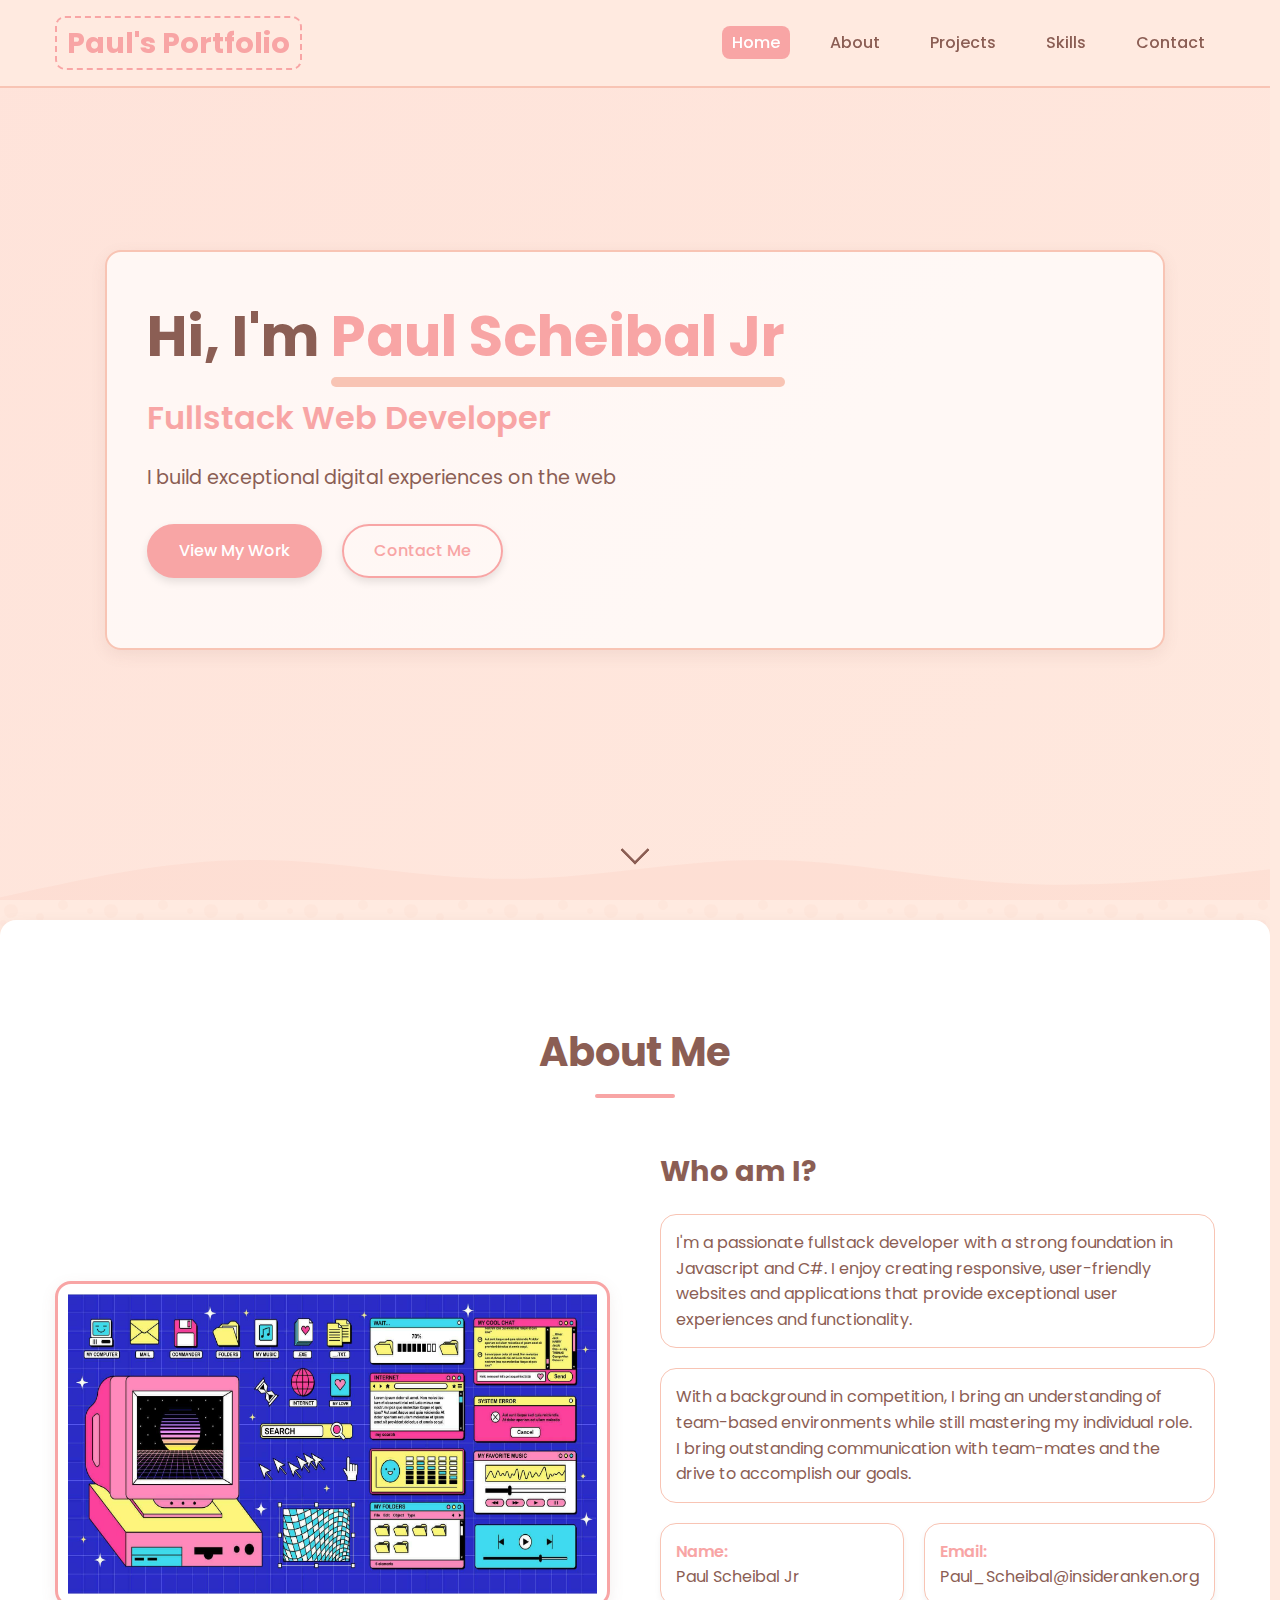
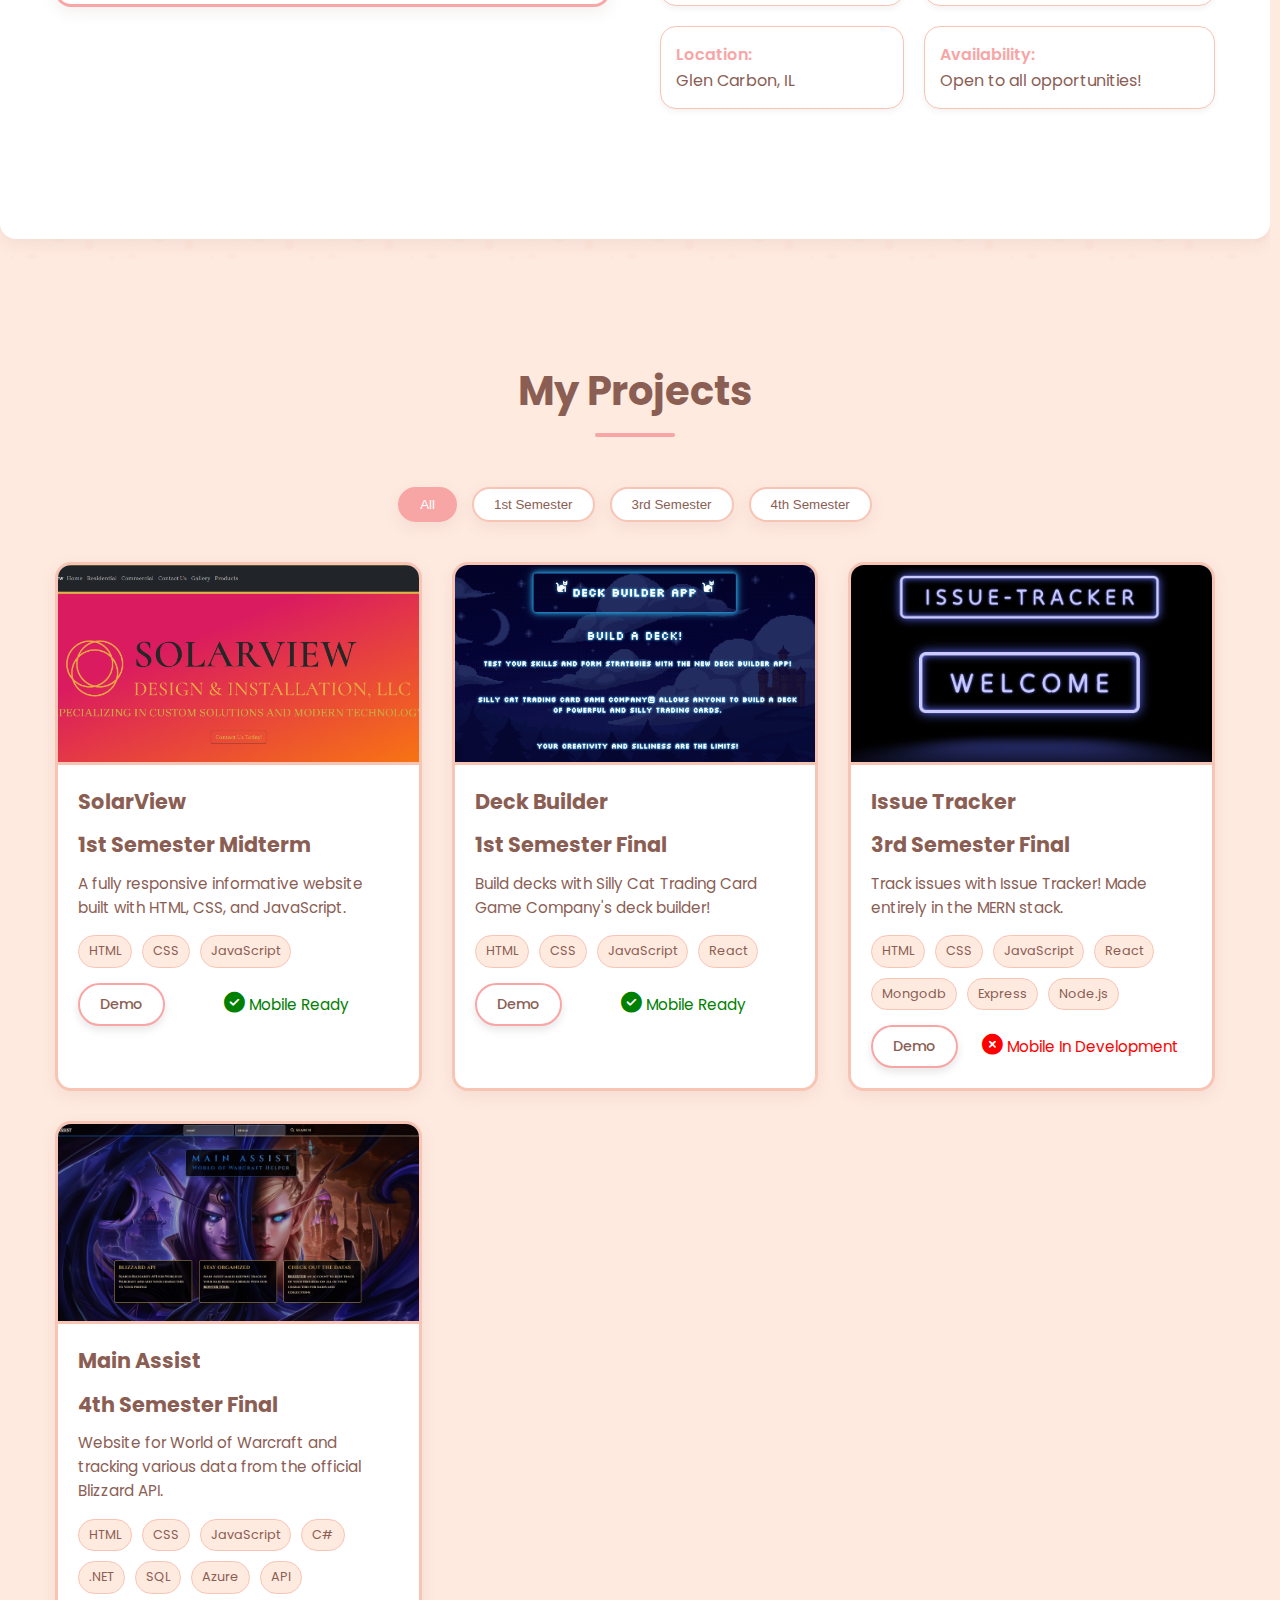
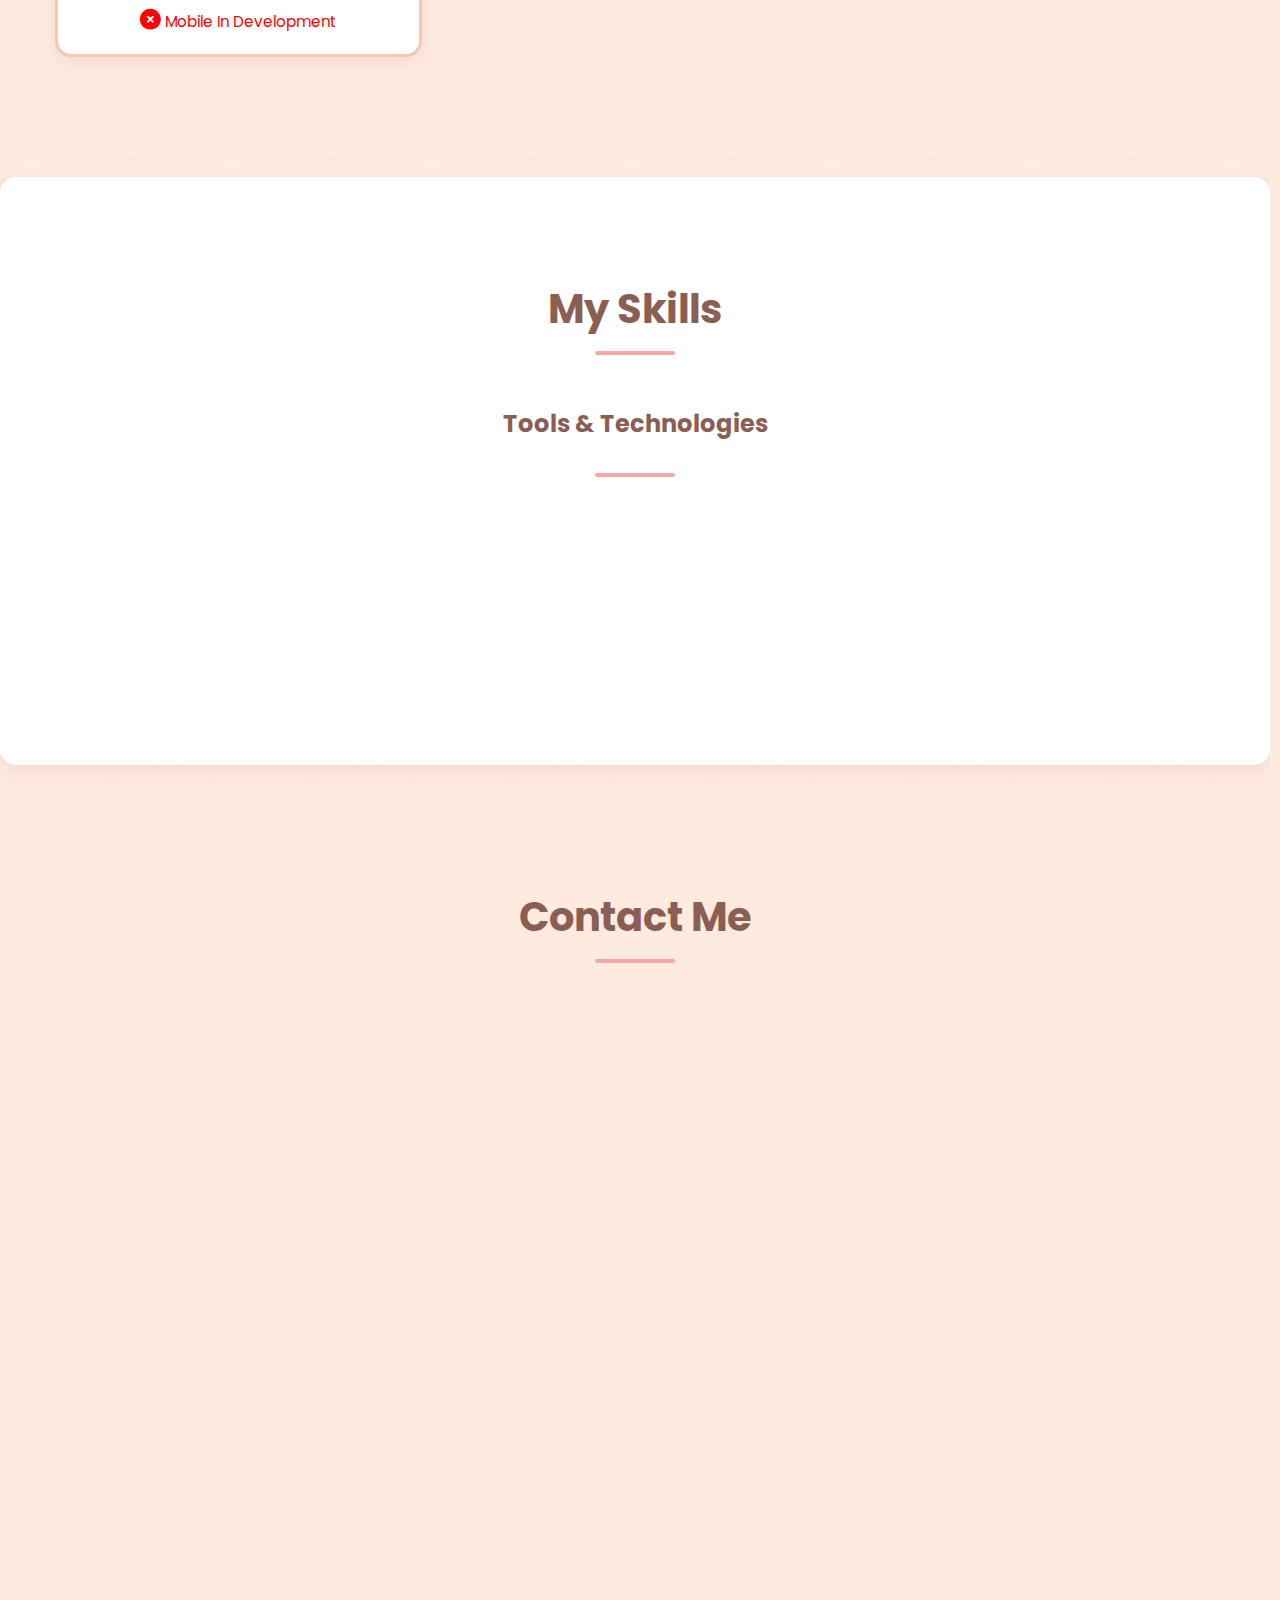
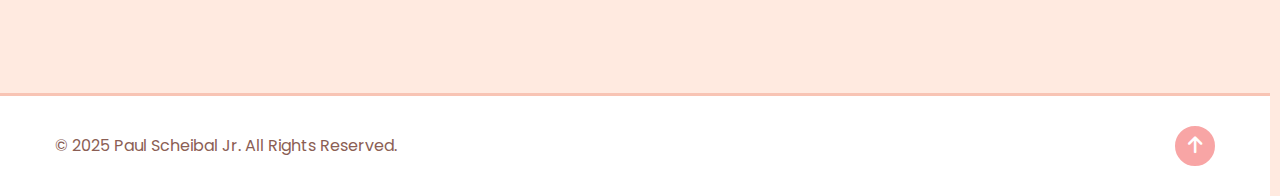
<file: index.html>
<!DOCTYPE html>
<html lang="en">
<head>
    <meta charset="UTF-8">
    <meta name="viewport" content="width=device-width, initial-scale=1.0">
    <title>Paul Scheibal Jr | Portfolio</title>
    <link rel="stylesheet" href="styles.css">
    <link rel="stylesheet" href="https://cdnjs.cloudflare.com/ajax/libs/font-awesome/6.4.0/css/all.min.css">
    <link rel="preconnect" href="https://fonts.googleapis.com">
    <link rel="preconnect" href="https://fonts.gstatic.com" crossorigin>
    <link href="https://fonts.googleapis.com/css2?family=Poppins:wght@300;400;500;600;700&display=swap" rel="stylesheet">
    <link href="https://fonts.googleapis.com/css2?family=Orbitron:wght@500;700&family=Press+Start+2P&display=swap" rel="stylesheet">

</head>
<body>
    <div class="crt-overlay"></div>
    <div class="vhs-tracking"></div>
    <div class="noise"></div>
    <header>
        <div class="container">
            <nav>
                <div class="logo">
                    <a href="#home">Paul's Portfolio</a>
                </div>
                <ul class="nav-links">
                    <li><a href="#home" class="active">Home</a></li>
                    <li><a href="#about">About</a></li>
                    <li><a href="#projects">Projects</a></li>
                    <li><a href="#skills">Skills</a></li>
                    <li><a href="#contact">Contact</a></li>
                </ul>
                <div class="hamburger">
                    <span></span>
                    <span></span>
                    <span></span>
                </div>
            </nav>
        </div>
    </header>

    <section id="home" class="hero">
        <div class="hero-bg">
            <div class="sun"></div>
            <div class="grid-floor"></div>
        </div>
        <div class="container" style="position: relative;">
            <div class="hero-content" style="margin: auto; max-width: 1060px;">
                <h1>Hi, I'm <span class="highlight">Paul Scheibal Jr</span></h1>
                <h2>Fullstack Web Developer</h2>
                <p>I build exceptional digital experiences on the web</p>
                <div class="cta-buttons">
                    <a href="#projects" class="btn primary-btn">View My Work</a>
                    <a href="#contact" class="btn secondary-btn">Contact Me</a>
                </div>
            </div>
                
                <!-- <div class="social-icons">
                    <a href="https://github.com/yourusername" target="_blank"><i class="fab fa-github"></i></a>
                    <a href="https://linkedin.com/in/yourusername" target="_blank"><i class="fab fa-linkedin"></i></a>
                    <a href="https://twitter.com/yourusername" target="_blank"><i class="fab fa-twitter"></i></a>
                </div> -->
            </div>
            <div class="scroll-down">
                <a href="#about">
                    <span></span>
                    <span></span>
                    <span></span>
                </a>
            </div>
        </div>
    </section>

    <section id="about" class="about">
        <div class="container">
            <div class="section-header">
                <h2>About Me</h2>
                <div class="underline"></div>
            </div>
            <div class="about-content">
                <div class="about-image">
                    <div class="image-container">
                        <img src="images/the-screen-of-an-old-retro-pc-in-the-y2k-style-retro-wave-and-vaporwave-background-bright-vintage-computer-interface-vector.jpg" alt="Your Name" style="width: 100%; height: 300px;">
                    </div>
                </div>
                <div class="about-text">
                    <h3>Who am I?</h3>
                    <p>I'm a passionate fullstack developer with a strong foundation in Javascript and C#. I enjoy creating responsive, user-friendly websites and applications that provide exceptional user experiences and functionality.</p>
                    <p>With a background in competition, I bring an understanding of team-based environments while still mastering my individual role. I bring outstanding communication with team-mates and the drive to accomplish our goals.</p>
                    <div class="personal-info">
                        <div class="info-item">
                            <span class="info-title">Name:</span>
                            <span class="info-value">Paul Scheibal Jr</span>
                        </div>
                        <div class="info-item">
                            <span class="info-title">Email:</span>
                            <span class="info-value">Paul_Scheibal@insideranken.org</span>
                        </div>
                        <div class="info-item">
                            <span class="info-title">Location:</span>
                            <span class="info-value">Glen Carbon, IL</span>
                        </div>
                        <div class="info-item">
                            <span class="info-title">Availability:</span>
                            <span class="info-value">Open to all opportunities!</span>
                        </div>
                    </div>
                </div>
            </div>
        </div>
    </section>

    <section id="projects" class="projects">
        <div class="container">
            <div class="section-header">
                <h2>My Projects</h2>
                <div class="underline"></div>
            </div>
            <div class="filter-buttons">
                <button class="filter-btn active" data-filter="all">All</button>
                <button class="filter-btn" data-filter="1st">1st Semester</button>
                <button class="filter-btn" data-filter="3rd">3rd Semester</button>
                <button class="filter-btn" data-filter="4th">4th Semester</button>
            </div>
            <div class="projects-grid">
                <div class="project-card" data-category="1st">
                    <div class="project-img">
                        <img src="images/solarviewsite.png" alt="SolarView">
                    </div>
                    <div class="project-info">
                        <h3>SolarView</h3>
                        <h3>1st Semester Midterm</h3>
                        <p>A fully responsive informative website built with HTML, CSS, and JavaScript.</p>
                        <div class="project-tags">
                            <span>HTML</span>
                            <span>CSS</span>
                            <span>JavaScript</span>
                        </div>
                        <div class="project-links">
                            <a href="solarview.html" class="btn small-btn" target="_blank">Demo</a>
                            <p style="margin: auto; color: green;"><i class="fas fa-circle-check" style="font-size: 1.3rem; margin: auto;"></i> Mobile Ready</p>
                        </div>
                    </div>
                </div>
                <div class="project-card" data-category="1st">
                    <div class="project-img">
                        <img src="images/deckbuilderapp.png" alt="Deck Builder App">
                    </div>
                    <div class="project-info">
                        <h3>Deck Builder</h3>
                        <h3>1st Semester Final</h3>
                        <p>Build decks with Silly Cat Trading Card Game Company's deck builder!</p>
                        <div class="project-tags">
                            <span>HTML</span>
                            <span>CSS</span>
                            <span>JavaScript</span>
                            <span>React</span>
                        </div>
                        <div class="project-links">
                            <a href="https://paulscheibal97.github.io/final-project-app/" class="btn small-btn" target="_blank">Demo</a>
                            <p style="margin: auto; color: green;"><i class="fas fa-circle-check" style="font-size: 1.3rem; margin: auto;"></i> Mobile Ready</p>
                        </div>
                    </div>
                </div>
                <div class="project-card" data-category="3rd">
                    <div class="project-img">
                        <img src="images/issuetracker-portfoli-img.png" alt="Issue Tracker">
                    </div>
                    <div class="project-info">
                        <h3>Issue Tracker</h3>
                        <h3>3rd Semester Final</h3>
                        <p>Track issues with Issue Tracker! Made entirely in the MERN stack.</p>
                        <div class="project-tags">
                            <span>HTML</span>
                            <span>CSS</span>
                            <span>JavaScript</span>
                            <span>React</span>
                            <span>Mongodb</span>
                            <span>Express</span>
                            
                            <span>Node.js</span>
                        </div>
                        <div class="project-links">
                            <a href="https://issuetracker2024final-service-1051678245644.us-central1.run.app/" class="btn small-btn" target="_blank">Demo</a>
                            <p style="margin: auto; color: red;"><i class="fas fa-circle-xmark" style="font-size: 1.3rem; margin: auto;"></i> Mobile In Development</p>
                        </div>
                    </div>
                </div>
                <div class="project-card" data-category="4th">
                    <div class="project-img">
                        <img src="images/mainassistSS.PNG" alt="Main Assist">
                    </div>
                    <div class="project-info">
                        <h3>Main Assist</h3>
                        <h3>4th Semester Final</h3>
                        <p>Website for World of Warcraft and tracking various data from the official Blizzard API.</p>
                        <div class="project-tags">
                            <span>HTML</span>
                            <span>CSS</span>
                            <span>JavaScript</span>
                            <span>C#</span>
                            <span>.NET</span>
                            <span>SQL</span>
                            <span>Azure</span>
                            <span>API</span>
                        </div>
                        <div class="project-links">
                            <!-- <a href="https://mainassist-bnb2fce4gsbtcmdv.canadacentral-01.azurewebsites.net/" class="btn small-btn" target="_blank">Demo</a> -->
                            <p style="margin: auto; color: red;"><i class="fas fa-circle-xmark" style="font-size: 1.3rem; margin: auto;"></i> Mobile In Development</p>
                        </div>
                    </div>
                </div>
            </div>
        </div>
    </section>

    <section id="skills" class="skills">
        <div class="container">
            <div class="section-header">
                <h2>My Skills</h2>
                <div class="underline"></div>
            </div>
            <div class="skills-content">
                <!-- <div class="skills-category">
                    <h3>Frontend Development</h3>
                    <div class="skills-grid">
                        <div class="skill-item">
                            <div class="skill-info">
                                <h4>HTML</h4>
                                <span>95%</span>
                            </div>
                            <div class="skill-bar">
                                <div class="skill-progress" style="width: 95%"></div>
                            </div>
                        </div>
                        <div class="skill-item">
                            <div class="skill-info">
                                <h4>CSS</h4>
                                <span>90%</span>
                            </div>
                            <div class="skill-bar">
                                <div class="skill-progress" style="width: 90%"></div>
                            </div>
                        </div>
                        <div class="skill-item">
                            <div class="skill-info">
                                <h4>JavaScript</h4>
                                <span>85%</span>
                            </div>
                            <div class="skill-bar">
                                <div class="skill-progress" style="width: 85%"></div>
                            </div>
                        </div>
                        <div class="skill-item">
                            <div class="skill-info">
                                <h4>Responsive Design</h4>
                                <span>90%</span>
                            </div>
                            <div class="skill-bar">
                                <div class="skill-progress" style="width: 90%"></div>
                            </div>
                        </div>
                    </div>
                </div> -->
                <div class="skills-category">
                    <div class="section-header">
                        <h3>Tools & Technologies</h3>
                        <div class="underline"></div>
                    </div>
                    <div class="tech-grid">
                        <div class="tech-item">
                            <i class="fab fa-bootstrap"></i>
                            <span>Bootstrap</span>
                        </div>
                        <div class="tech-item">
                            <i class="fab fa-js"></i>
                            <span>JavaScript</span>
                        </div>
                        <div class="tech-item">
                            <i class="fab fa-npm"></i>
                            <span>npm</span>
                        </div>
                        <div class="tech-item">
                            <i class="fab fa-battle-net"></i>
                            <span>Battlenet</span>
                        </div>
                        <div class="tech-item">
                            <i class="fab fa-windows"></i>
                            <span>.NET</span>
                        </div>
                        <div class="tech-item">
                            <i class="fab fa-microsoft"></i>
                            <span>Azure SQL</span>
                        </div>
                        <div class="tech-item">
                            <i class="fab fa-react"></i>
                            <span>React</span>
                        </div>
                        <div class="tech-item">
                            <i class="fab fa-node-js"></i>
                            <span>Node.js</span>
                        </div>
                    </div>
                </div>
            </div>
        </div>
    </section>

    <section id="contact" class="contact">
        <div class="container">
            <div class="section-header">
                <h2>Contact Me</h2>
                <div class="underline"></div>
            </div>
            <div class="contact-content">
                <div class="contact-info">
                    <h3>Get In Touch</h3>
                    <p>Feel free to reach out to me for any questions or opportunities. I'm always open to discussing new projects, creative ideas, or opportunities to be part of your vision.</p>
                    <div class="contact-details">
                        <div class="contact-item">
                            <i class="fas fa-map-marker-alt"></i>
                            <div>
                                <h4>Location</h4>
                                <p>Glen Carbon, IL</p>
                            </div>
                        </div>
                        <div class="contact-item">
                            <i class="fas fa-envelope"></i>
                            <div>
                                <h4>Email</h4>
                                <p>Paul_Scheibal@insideranken.org</p>
                            </div>
                        </div>
                        <div class="contact-item">
                            <i class="fas fa-phone"></i>
                            <div>
                                <h4>Phone</h4>
                                <p>(618) 792-0462</p>
                            </div>
                        </div>
                    </div>
                    <div class="social-links">
                        <a href="https://github.com/PaulScheibal97" target="_blank"><i class="fab fa-github"></i></a>
                        <a href="#" target="_blank"><i class="fab fa-linkedin"></i></a>
                        <a href="#" target="_blank"><i class="fab fa-twitter"></i></a>
                        <a href="#" target="_blank"><i class="fab fa-instagram"></i></a>
                    </div>
                </div>
            </div>
        </div>
    </section>

    <footer>
        <div class="container">
            <div class="footer-content">
                <p>&copy; 2025 Paul Scheibal Jr. All Rights Reserved.</p>
                <div class="back-to-top">
                    <a href="#home"><i class="fas fa-arrow-up"></i></a>
                </div>
            </div>
        </div>
    </footer>

    <script src="script.js"></script>
</body>
</html>
</file>
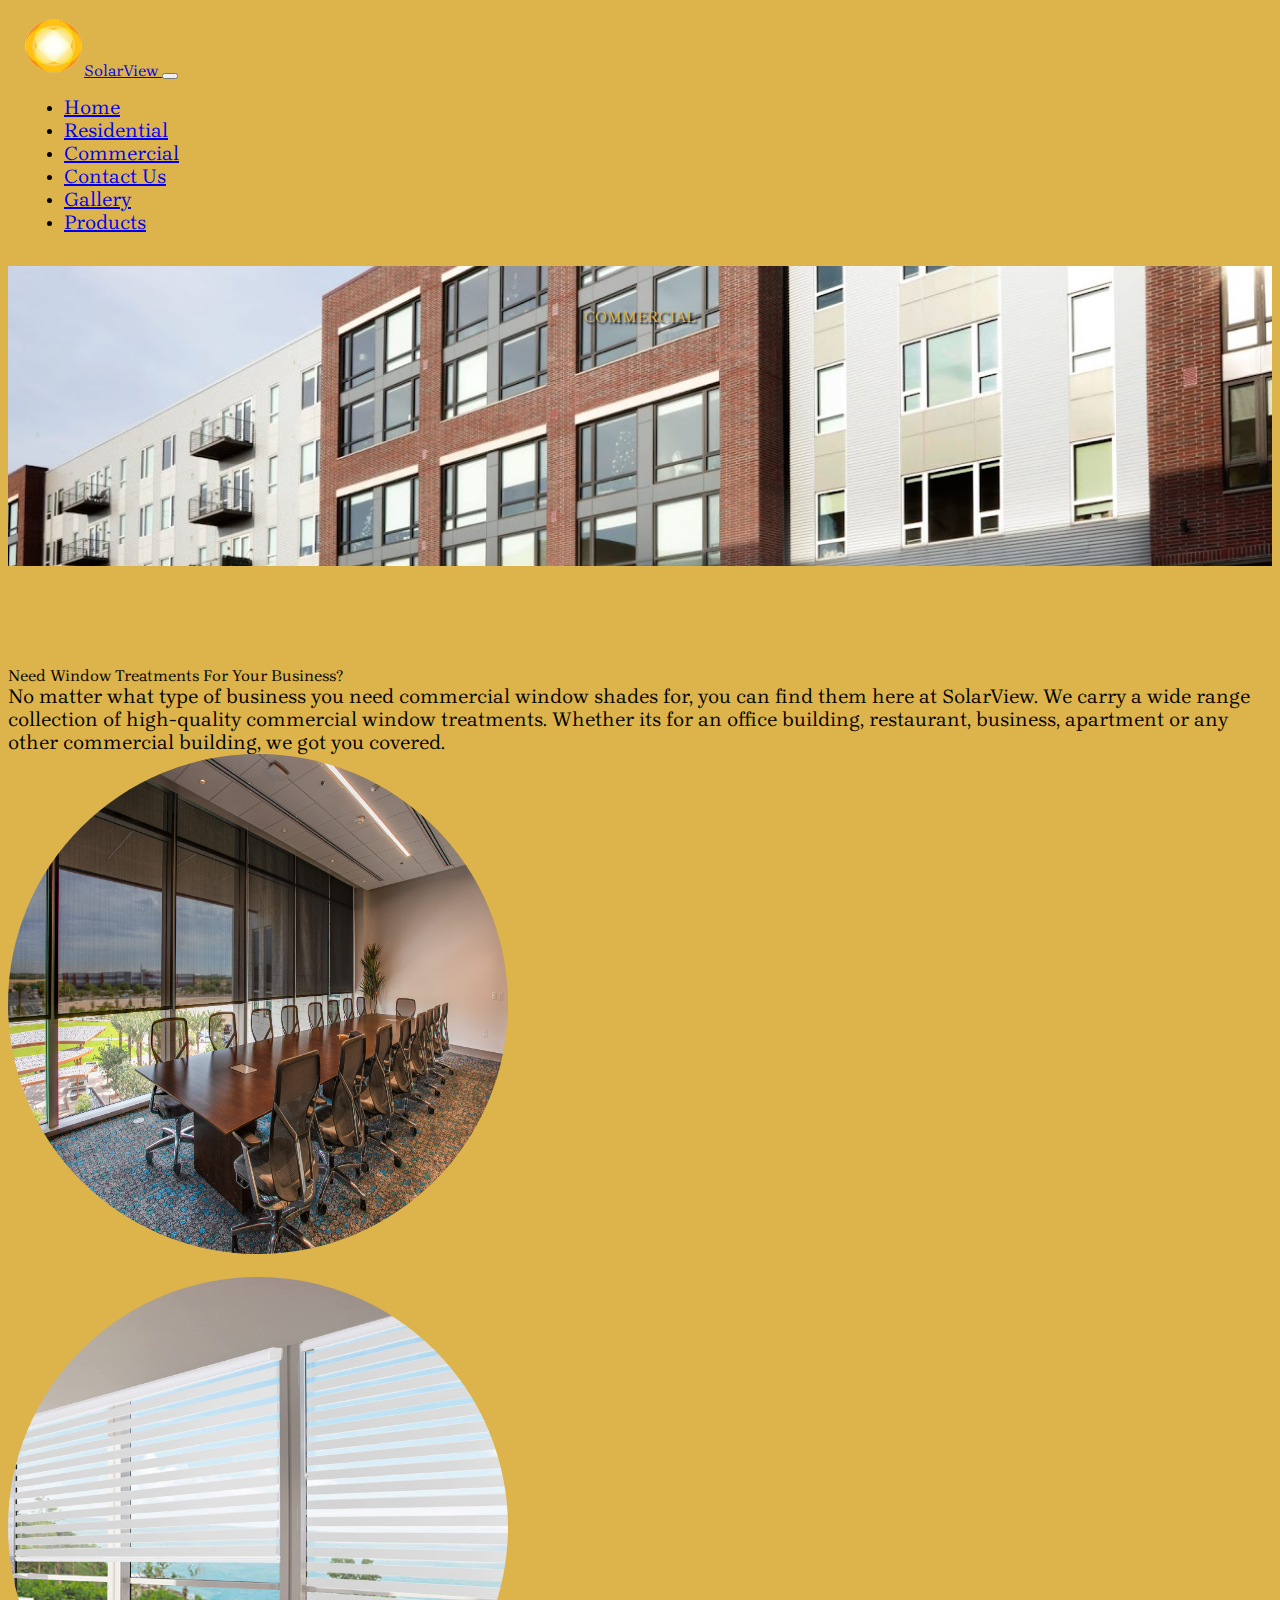
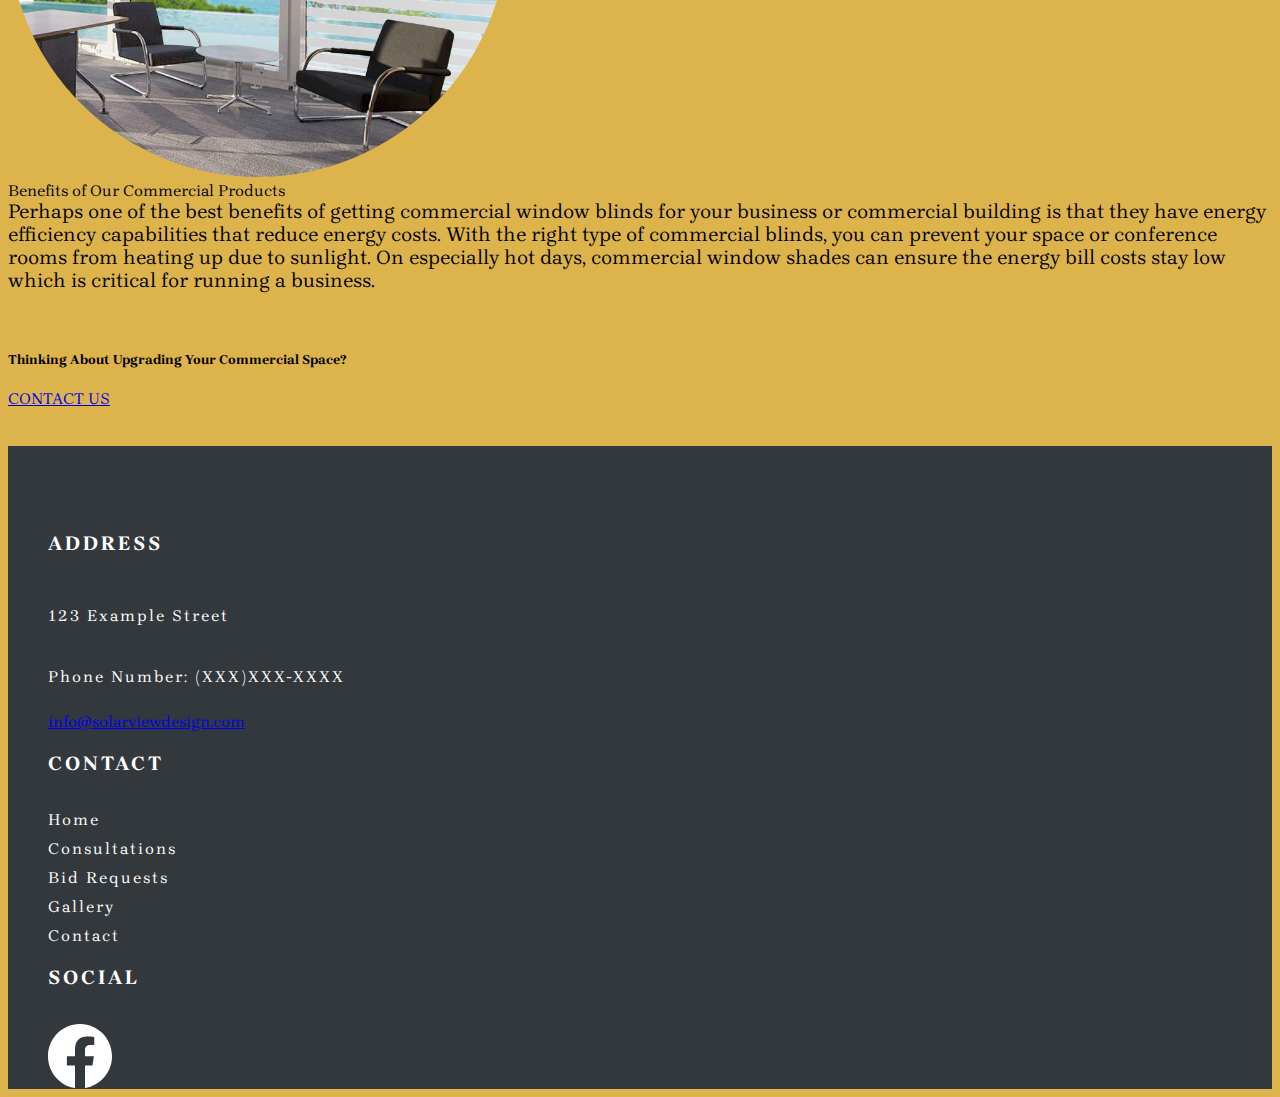
<file: commercial.html>
<!DOCTYPE html>
<html lang="en">
<head>
  <meta charset="UTF-8">
  <meta name="viewport" content="width=device-width, initial-scale=1.0">
  <title>SolarViewDesign - Commercial</title>
  <link rel="icon" type="image/x-icon" href="images/favicon-16x16.png">
  <link href="https://cdn.jsdelivr.net/npm/bootstrap@5.3.2/dist/css/bootstrap.min.css" rel="stylesheet" integrity="sha384-T3c6CoIi6uLrA9TneNEoa7RxnatzjcDSCmG1MXxSR1GAsXEV/Dwwykc2MPK8M2HN" crossorigin="anonymous">
  <script src="https://cdn.jsdelivr.net/npm/bootstrap@5.3.2/dist/js/bootstrap.bundle.min.js" integrity="sha384-C6RzsynM9kWDrMNeT87bh95OGNyZPhcTNXj1NW7RuBCsyN/o0jlpcV8Qyq46cDfL" crossorigin="anonymous"></script>
  <link rel="stylesheet" href="stylesheet.css">
  <link rel="preconnect" href="https://fonts.googleapis.com">
<link rel="preconnect" href="https://fonts.gstatic.com" crossorigin>
<link href="https://fonts.googleapis.com/css2?family=Brygada+1918:wght@500&family=Playpen+Sans&display=swap" rel="stylesheet">
</head>
<body>
  <!--navbar stuff-->
  <nav class="navbar navbar-expand-md navbar-expand-lg navbar-dark bg-dark">
    <a class="navbar-brand m-1" href="solarview.html">
      <img src="images/logo transparent.png" alt="logo-transparent" height="60" width="60">SolarView
    </a>
    <button type="button" class="navbar-toggler"
      data-bs-toggle="collapse" data-bs-target="#navbar1"
      aria-controls="navbar1" aria-expanded="false" aria-label="Toggle navigation">
    <span class="navbar-toggler-icon"></span>
  </button>
  <div id="navbar1" class="navbar-collapse collapse">
    <ul class="navbar-nav">
      <li class="nav-item">
        <a class="nav-link" href="solarview.html">Home</a>
      </li>
      <li class="nav-item">
        <a class="nav-link" href="residential.html">Residential</a>
      </li>
      <li class="nav-item active">
        <a class="nav-link" href="commercial.html">Commercial</a>
      </li>
      <li class="nav-item">
        <a class="nav-link" href="https://docs.google.com/forms/d/e/1FAIpQLSdC3qJ4FVZpTf4ttNs4nogifYPWepmeS0BW5OXdMfAwGkUcxg/viewform?embedded=true&pli=1" target="_blank">Contact Us</a>
      </li>
      <li class="nav-item">
        <a class="nav-link" href="gallery.html">Gallery</a>
      </li>
      <li class="nav-item">
        <a class="nav-link" href="products.html">Products</a>
      </li>
    </ul>
  </div>
  </nav>

<main>
<!--jumbotron stuff-->
<div class="container-fluid">
  <div class="commercial-jumbotron">
    <div class="commercial-jumbotron-text display-4">COMMERCIAL</div>
  </div>
</div>



<!--info and images-->
<div class="container">
  <div class="row d-flex">
    <div class="col-lg-6 col-sm-12">
      <div class="display-6">Need Window Treatments For Your Business?</div>
      <div class="commercial-text">
        No matter what type of business you need commercial window shades for, you can find them here at SolarView. We carry a wide range collection of high-quality commercial window treatments. Whether its for an office building, restaurant, business, apartment or any other commercial building, we got you covered.
      </div>
    </div>
    <div class="col-lg-6 col-sm-12">
      <img src="MidtermImages/Goodyear City Hall and Library_High Res-21.jpg" class="com-images" width="500px" height="500px" alt="conference room with controlled lighting">
    </div>
  </div><br>
  <div class="row d-flex">
    <div class="col-lg-5 col-sm-12">
      <img src="images/commercialimages.jpg" class="com-images" width="500px" height="500px" alt="conference room with blinds">
    </div>
    <div class="col-lg-6 col-sm-12">
      <div class="display-6">Benefits of Our Commercial Products</div>
      <div class="commercial-text">
        Perhaps one of the best benefits of getting commercial window blinds for your business or commercial building is that they have energy efficiency capabilities that reduce energy costs. With the right type of commercial blinds, you can prevent your space or conference rooms from heating up due to sunlight. On especially hot days, commercial window shades can ensure the energy bill costs stay low which is critical for running a business.
      </div>
    </div>
  </div>
</div>
</main><br><br>


<div class="d-flex justify-content-center text-center">
  <div class="card">
    <div class="card-body">
      <h5 class="display-6">Thinking About Upgrading Your Commercial Space?</h5>
      <a href="https://docs.google.com/forms/d/e/1FAIpQLSdC3qJ4FVZpTf4ttNs4nogifYPWepmeS0BW5OXdMfAwGkUcxg/viewform?embedded=true&pli=1" target="_blank" class="btn btn-outline-dark">CONTACT US</a>
    </div>
  </div>
</div><br><br>

<!--footer stuff-->
<footer>
  <div class="container">
      <div class="row">
          <div class="col-lg-5 col-md-5 col-sm-4 col-xs-12">
              <ul class="address">
                   <span>Address</span>
                   <li>
                      <p>123 Example Street</p>
                    </li>
                    <li>
                      <p>Phone Number: (XXX)XXX-XXXX</p>
                    </li>
                    <li>
                      <a class="link-light" href="mailto:info@solarviewdesign.com">info@solarviewdesign.com</a>
                    </li>
               </ul>
          </div>
          <div class="col-lg-4 col-md-4 col-sm-4 col-xs-12">
              <ul class="contact">
                   <span>Contact</span>
                   <li>
                      <a href="#">Home</a>
                    </li>
                    <li>
                       <a href="mailto:info@solarviewdesign.com">Consultations</a>
                    </li>
                    <li>
                      <a href="mailto:bids@solarviewdesign.com">Bid Requests</a>
                    </li>
                    <li>
                       <a href="gallery.html">Gallery </a>
                    </li>
                    <li>
                      <a href="https://docs.google.com/forms/d/e/1FAIpQLSdC3qJ4FVZpTf4ttNs4nogifYPWepmeS0BW5OXdMfAwGkUcxg/viewform?embedded=true&pli=1" target="_blank">Contact</a>
                   </li>
              </ul>
          </div>
          <div class="col-lg-3 col-md-3 col-sm-4 col-xs-12">
              <ul class="social">
                 <span>Social</span>
                 <li>
                    <a class="icon-link" href="https://www.facebook.com/SolarViewDesign">
                      <svg xmlns="http://www.w3.org/2000/svg" width="32" height="32" fill="currentColor" class="bi bi-facebook fb-icon" viewBox="0 0 16 16">
                        <path d="M16 8.049c0-4.446-3.582-8.05-8-8.05C3.58 0-.002 3.603-.002 8.05c0 4.017 2.926 7.347 6.75 7.951v-5.625h-2.03V8.05H6.75V6.275c0-2.017 1.195-3.131 3.022-3.131.876 0 1.791.157 1.791.157v1.98h-1.009c-.993 0-1.303.621-1.303 1.258v1.51h2.218l-.354 2.326H9.25V16c3.824-.604 6.75-3.934 6.75-7.951z"/>
                      </svg>
                    </a>
                 </li>
               </ul>
          </div>
     </div>
  </div>
</footer>
</body>
</html>
</file>
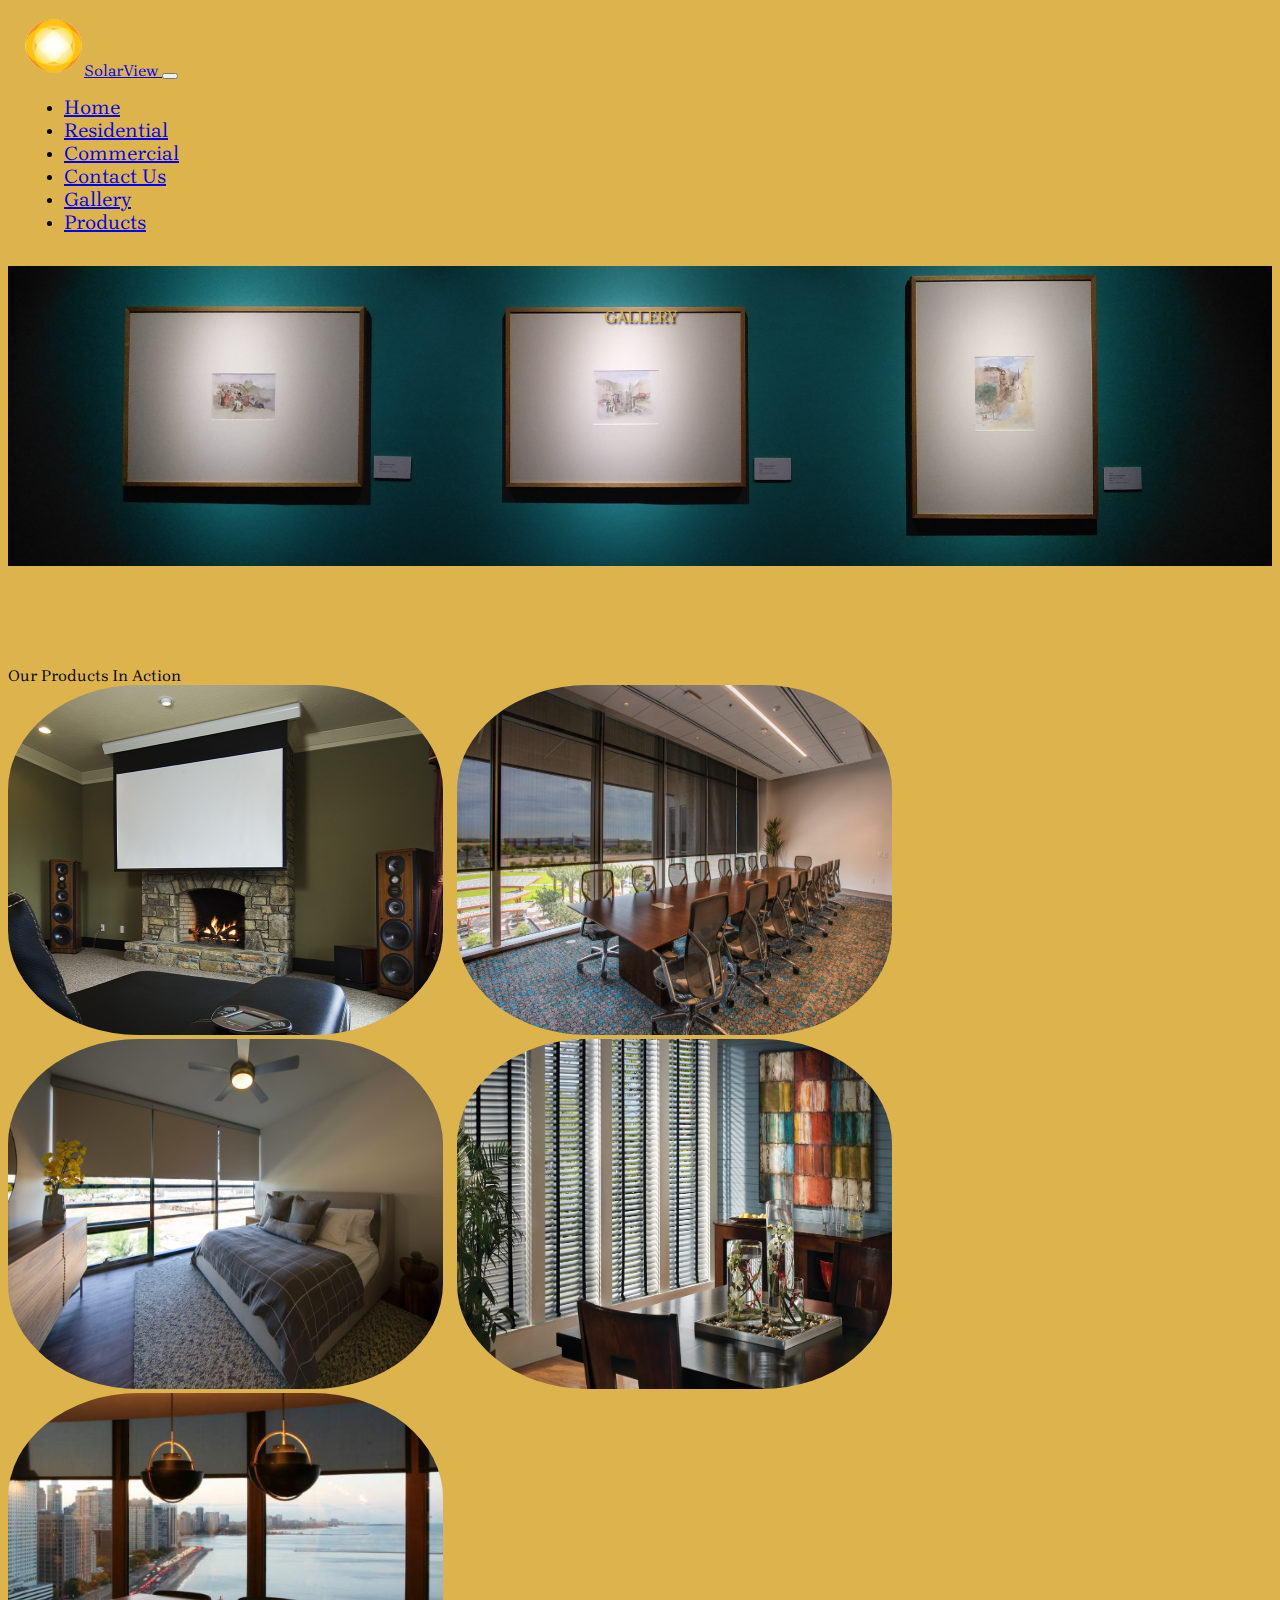
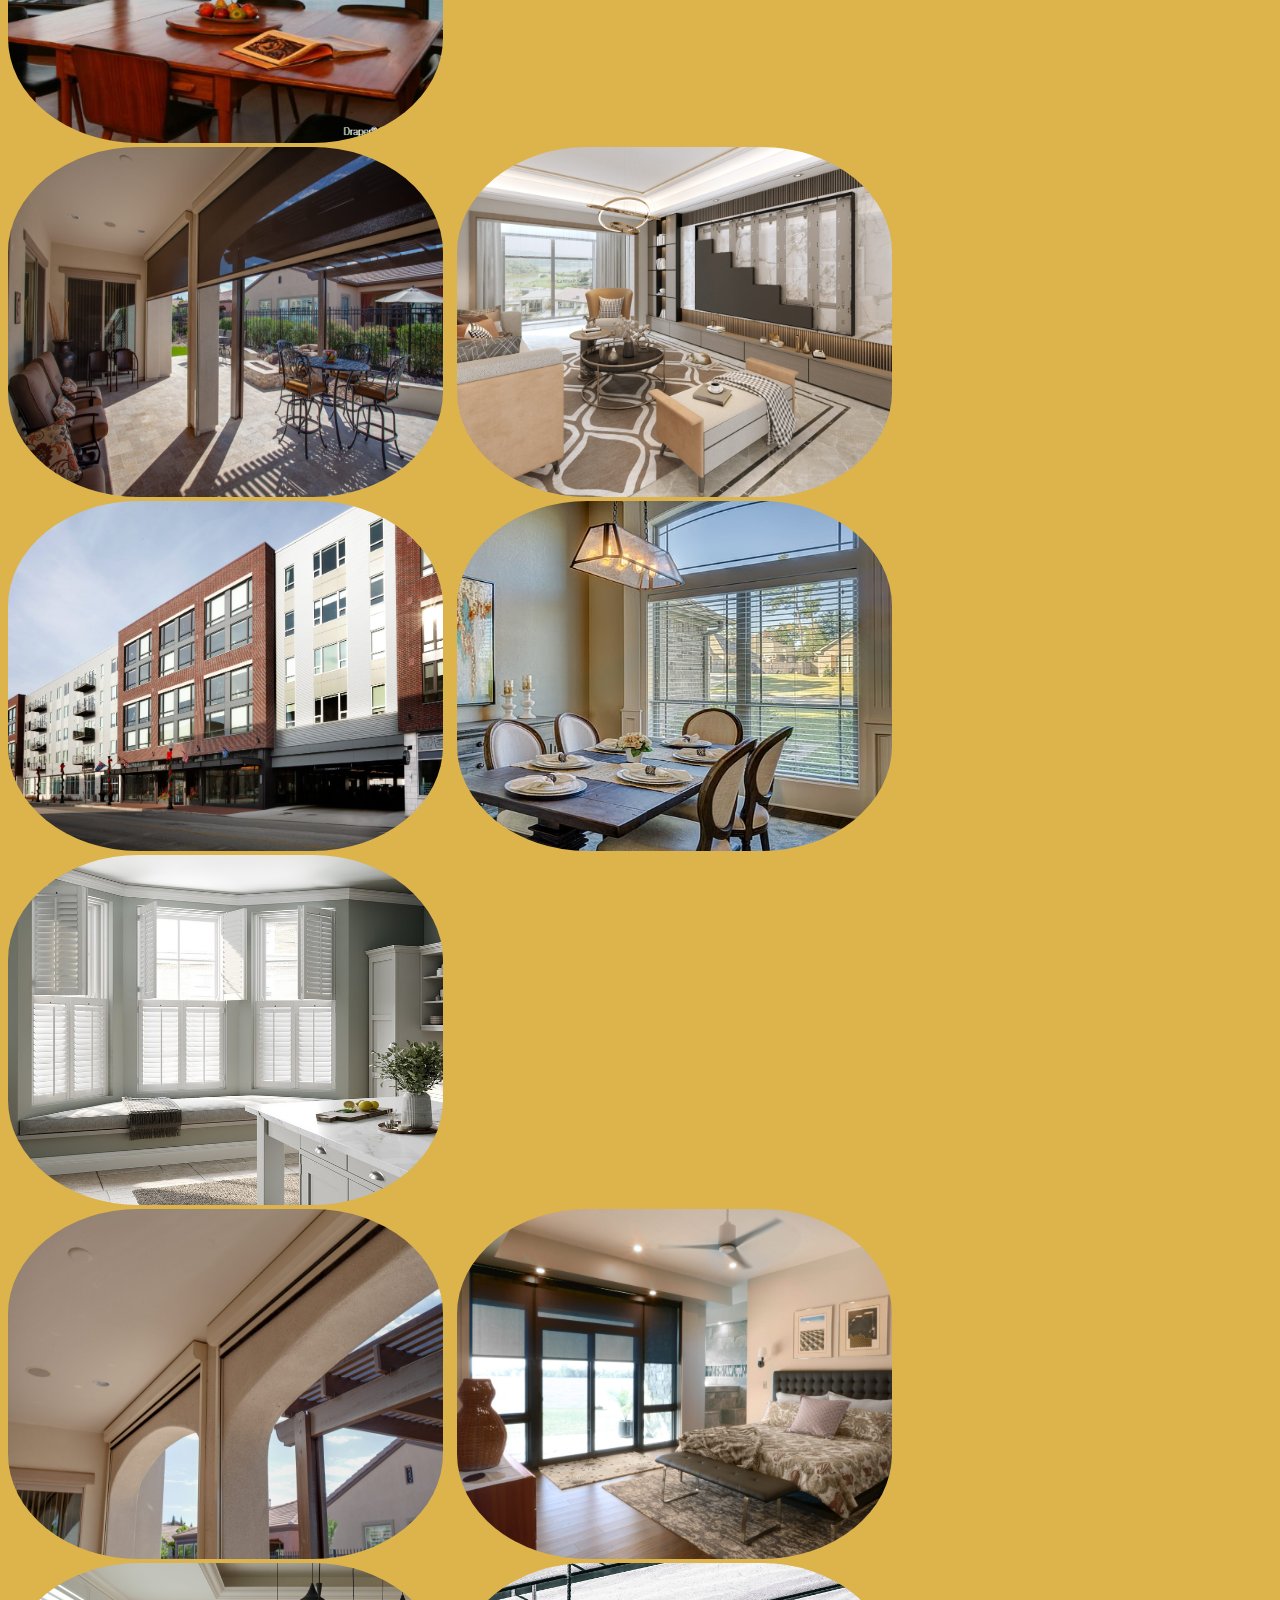
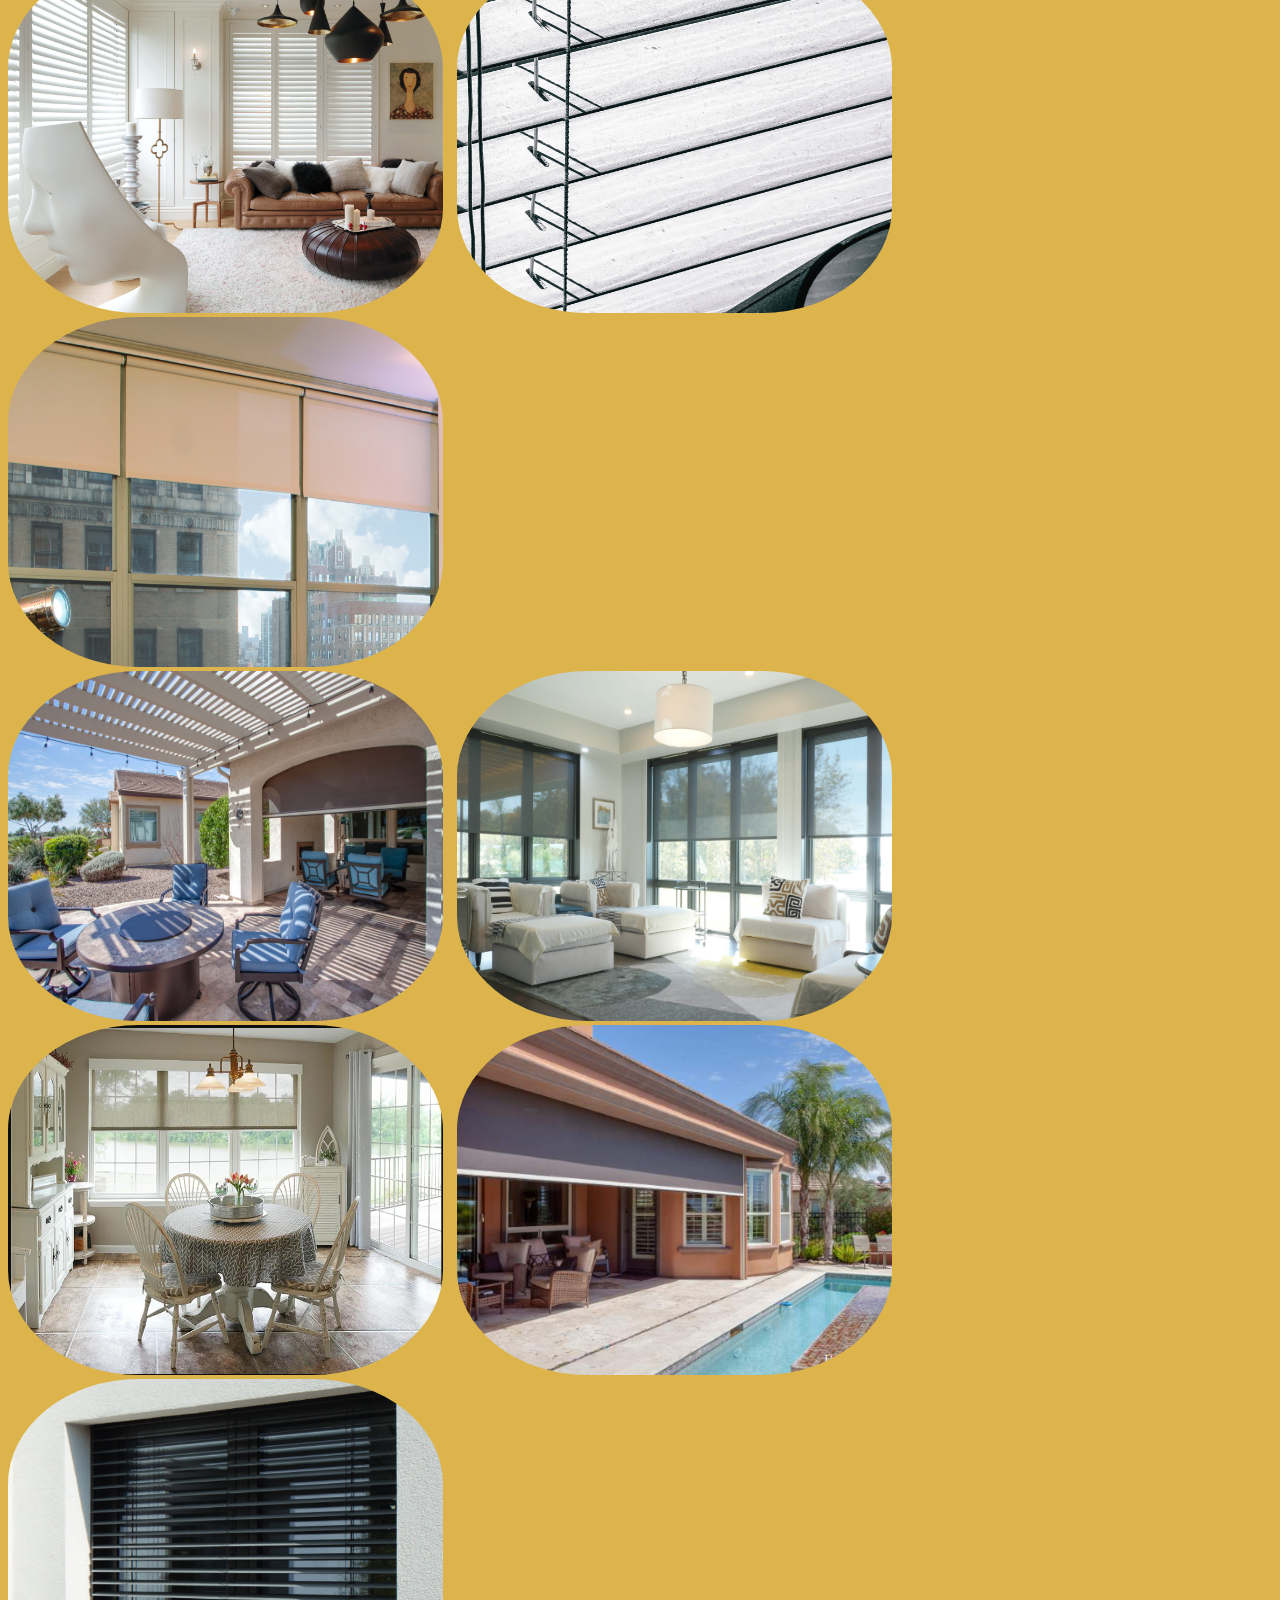
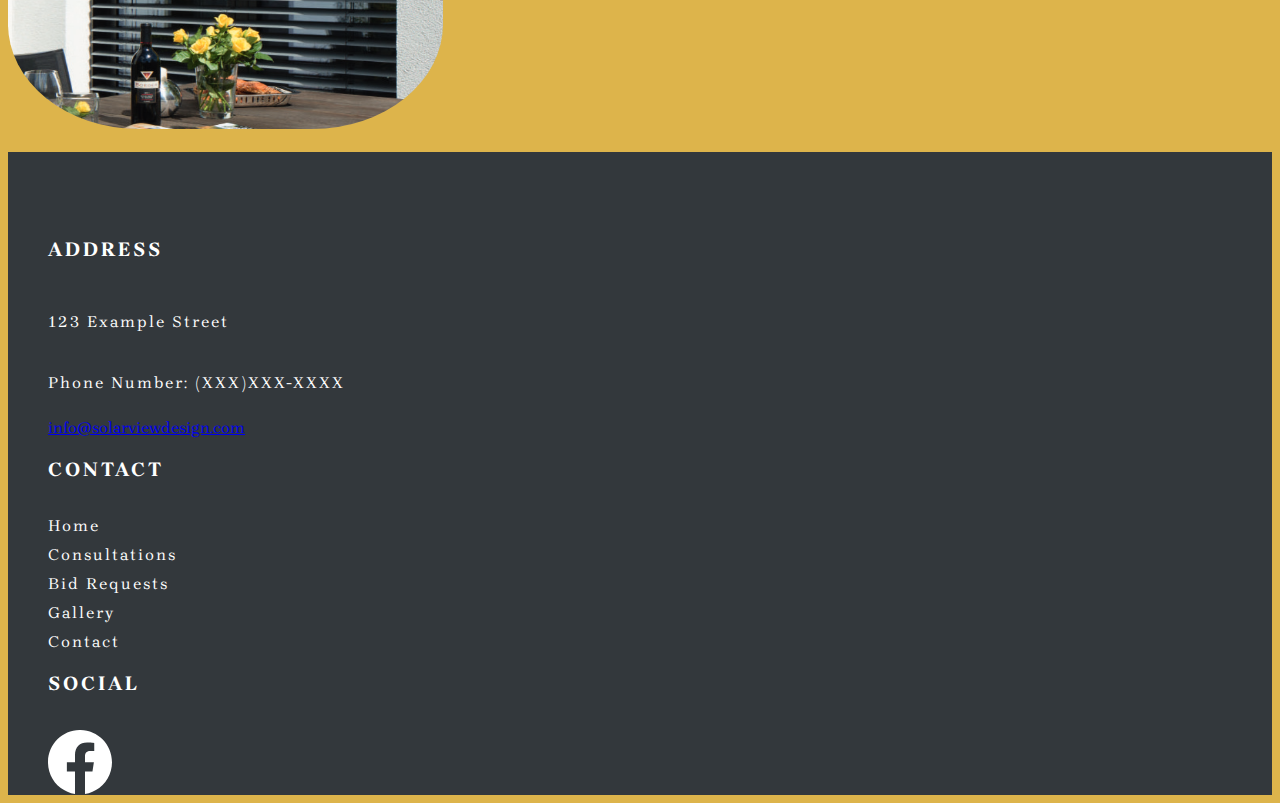
<file: gallery.html>
<!DOCTYPE html>
<html lang="en">
<head>
  <meta charset="UTF-8">
  <meta name="viewport" content="width=device-width, initial-scale=1.0">
  <title>SolarViewDesign - Gallery</title>
  <link rel="icon" type="image/x-icon" href="images/favicon-16x16.png">
  <link href="https://cdn.jsdelivr.net/npm/bootstrap@5.3.2/dist/css/bootstrap.min.css" rel="stylesheet" integrity="sha384-T3c6CoIi6uLrA9TneNEoa7RxnatzjcDSCmG1MXxSR1GAsXEV/Dwwykc2MPK8M2HN" crossorigin="anonymous">
  <script src="https://cdn.jsdelivr.net/npm/bootstrap@5.3.2/dist/js/bootstrap.bundle.min.js" integrity="sha384-C6RzsynM9kWDrMNeT87bh95OGNyZPhcTNXj1NW7RuBCsyN/o0jlpcV8Qyq46cDfL" crossorigin="anonymous"></script>
  <link rel="stylesheet" href="stylesheet.css">
  <link rel="preconnect" href="https://fonts.googleapis.com">
<link rel="preconnect" href="https://fonts.gstatic.com" crossorigin>
<link href="https://fonts.googleapis.com/css2?family=Brygada+1918:wght@500&family=Playpen+Sans&display=swap" rel="stylesheet">
</head>
<body>
  <nav class="navbar navbar-expand-md navbar-expand-lg navbar-dark bg-dark">
    <a class="navbar-brand m-1" href="solarview.html">
      <img src="images/logo transparent.png" alt="logo-transparent" height="60" width="60">SolarView
    </a>
    <button type="button" class="navbar-toggler"
      data-bs-toggle="collapse" data-bs-target="#navbar1"
      aria-controls="navbar1" aria-expanded="false" aria-label="Toggle navigation">
    <span class="navbar-toggler-icon"></span>
  </button>
  <div id="navbar1" class="navbar-collapse collapse">
    <ul class="navbar-nav">
      <li class="nav-item">
        <a class="nav-link" href="solarview.html">Home</a>
      </li>
      <li class="nav-item">
        <a class="nav-link" href="residential.html">Residential</a>
      </li>
      <li class="nav-item">
        <a class="nav-link" href="commercial.html">Commercial</a>
      </li>
      <li class="nav-item">
        <a class="nav-link" href="https://docs.google.com/forms/d/e/1FAIpQLSdC3qJ4FVZpTf4ttNs4nogifYPWepmeS0BW5OXdMfAwGkUcxg/viewform?embedded=true&pli=1" target="_blank">Contact Us</a>
      </li>
      <li class="nav-item active">
        <a class="nav-link" href="gallery.html">Gallery</a>
      </li>
      <li class="nav-item">
        <a class="nav-link" href="products.html">Products</a>
      </li>
    </ul>
  </div>
  </nav>

<main>
  <!--jumbotron stuff-->
  <div class="container-fluid">
    <div class="gallery-jumbotron">
      <div class="product-jumbotron-text display-4">GALLERY</div>
    </div>
  </div>


  <!--gallery stuff-->
<div class="display-6 d-flex text-center justify-content-center">Our Products In Action</div>
<div class="container-fluid gallery-container">
  <div class="row d-flex justify-content-around">
    <div class="col-lg-3 col-sm-6">
      <img src="MidtermImages/1.jpg" class="gallery-images" width="435px" height="350px" alt="1">
      <img src="MidtermImages/Goodyear City Hall and Library_High Res-21.jpg" class="gallery-images" width="435px" height="350px" alt="projector">
      <img src="MidtermImages/Optima Kierland_High Res-44.jpg" class="gallery-images" width="435px" height="350px" alt="conference room controlled lighting">
      <img src="MidtermImages/wood blinds HD.jpg" class="gallery-images" width="435px" height="350px" alt="full wood blinds">
      <img src="images/flex shade.png" class="gallery-images" width="435px" height="350px" alt="flex shade">
    </div>
    <div class="col-lg-3 col-sm-6">
      <img src="MidtermImages/37371 AZ-21.jpg" class="gallery-images" width="435px" height="350px" alt="outdoor patio">
      <img src="MidtermImages/Modern Living Room with Foundation 5.jpg" class="gallery-images" width="435px" height="350px" alt="modern living room">
      <img src="MidtermImages/QUARTER_1_EXT.jpg" class="gallery-images" width="435px" height="350px" alt="commercial building">
      <img src="images/blinds-residential.jpg" class="gallery-images" width="435px" height="350px" alt="blinds">
      <img src="images/shutters-residential.jpg" class="gallery-images" width="435px" height="350px" alt="shutters">
    </div>
    <div class="col-lg-3 col-sm-6">
      <img src="MidtermImages/37371 AZ-24.jpg" class="gallery-images" width="435px" height="350px" alt="motorized shades">
      <img src="MidtermImages/NEOGA_03B_BEDROOM_ANGLED_HALF.jpg" class="gallery-images" width="435px" height="350px" alt="bedroom blinds">
      <img src="MidtermImages/Right-Image-1440-x-1200_SHUTTER.jpg" class="gallery-images" width="435px" height="350px" alt="shutters">
      <img src="images/blinds.jpg" class="gallery-images" width="435px" height="350px" alt="blinds">
      <img src="images/roller shades.png" class="gallery-images" width="435px" height="350px" alt="roller shades">
    </div>
    <div class="col-lg-3 col-sm-6">
      <img src="MidtermImages/37371 AZ-7.jpg" class="gallery-images" width="435px" height="350px" alt="outdoor patio">
      <img src="MidtermImages/NEOGA_08A-LIVINGROOM-ANGLED2_HALF.jpg" class="gallery-images" width="435px" height="350px" alt="living room blinds">
      <img src="MidtermImages/Screenshot 2022-12-15 153810.jpg" class="gallery-images" width="435px" height="350px" alt="kitchen with controlled lighting">
      <img src="images/flex shade zip.png" class="gallery-images" width="435px" height="350px" alt="flex shade">
      <img src="images/shutters.png" class="gallery-images" width="435px" height="350px" alt="shutters">
    </div>
  </div>
</div><br>

</main>
<!--footer stuff-->
<footer>
  <div class="container">
      <div class="row">
          <div class="col-lg-5 col-md-5 col-sm-4 col-xs-12">
              <ul class="address">
                   <span>Address</span>
                   <li>
                      <p>123 Example Street</p>
                    </li>
                    <li>
                      <p>Phone Number: (XXX)XXX-XXXX</p>
                    </li>
                    <li>
                      <a class="link-light" href="mailto:info@solarviewdesign.com">info@solarviewdesign.com</a>
                    </li>
               </ul>
          </div>
          <div class="col-lg-4 col-md-4 col-sm-4 col-xs-12">
              <ul class="contact">
                   <span>Contact</span>
                   <li>
                      <a href="#">Home</a>
                    </li>
                    <li>
                       <a href="mailto:info@solarviewdesign.com">Consultations</a>
                    </li>
                    <li>
                      <a href="mailto:bids@solarviewdesign.com">Bid Requests</a>
                    </li>
                    <li>
                       <a href="gallery.html">Gallery </a>
                    </li>
                    <li>
                      <a href="https://docs.google.com/forms/d/e/1FAIpQLSdC3qJ4FVZpTf4ttNs4nogifYPWepmeS0BW5OXdMfAwGkUcxg/viewform?embedded=true&pli=1" target="_blank">Contact</a>
                   </li>
              </ul>
          </div>
          <div class="col-lg-3 col-md-3 col-sm-4 col-xs-12">
              <ul class="social">
                 <span>Social</span>
                 <li>
                    <a class="icon-link" href="https://www.facebook.com/SolarViewDesign">
                      <svg xmlns="http://www.w3.org/2000/svg" width="32" height="32" fill="currentColor" class="bi bi-facebook fb-icon" viewBox="0 0 16 16">
                        <path d="M16 8.049c0-4.446-3.582-8.05-8-8.05C3.58 0-.002 3.603-.002 8.05c0 4.017 2.926 7.347 6.75 7.951v-5.625h-2.03V8.05H6.75V6.275c0-2.017 1.195-3.131 3.022-3.131.876 0 1.791.157 1.791.157v1.98h-1.009c-.993 0-1.303.621-1.303 1.258v1.51h2.218l-.354 2.326H9.25V16c3.824-.604 6.75-3.934 6.75-7.951z"/>
                      </svg>
                    </a>
                 </li>
               </ul>
          </div>
     </div>
  </div>
</footer>
</body>
</html>
</file>
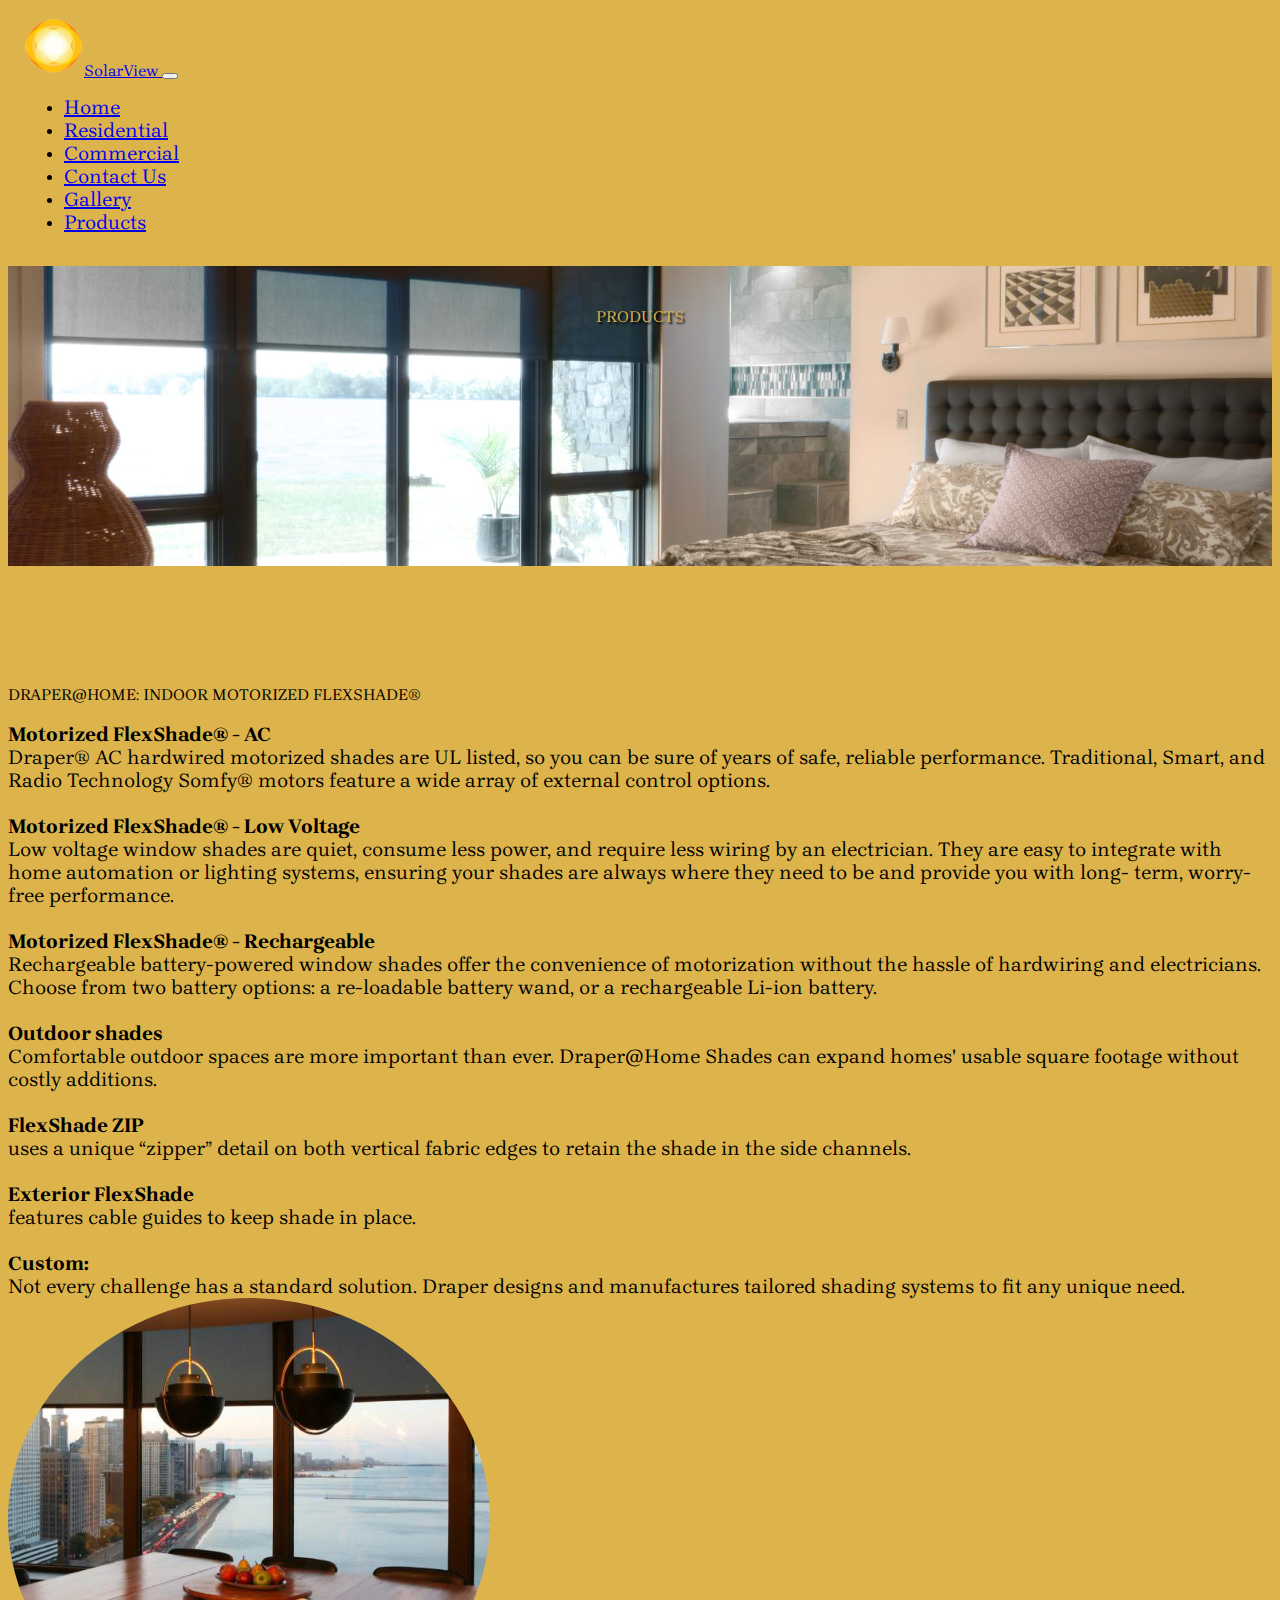
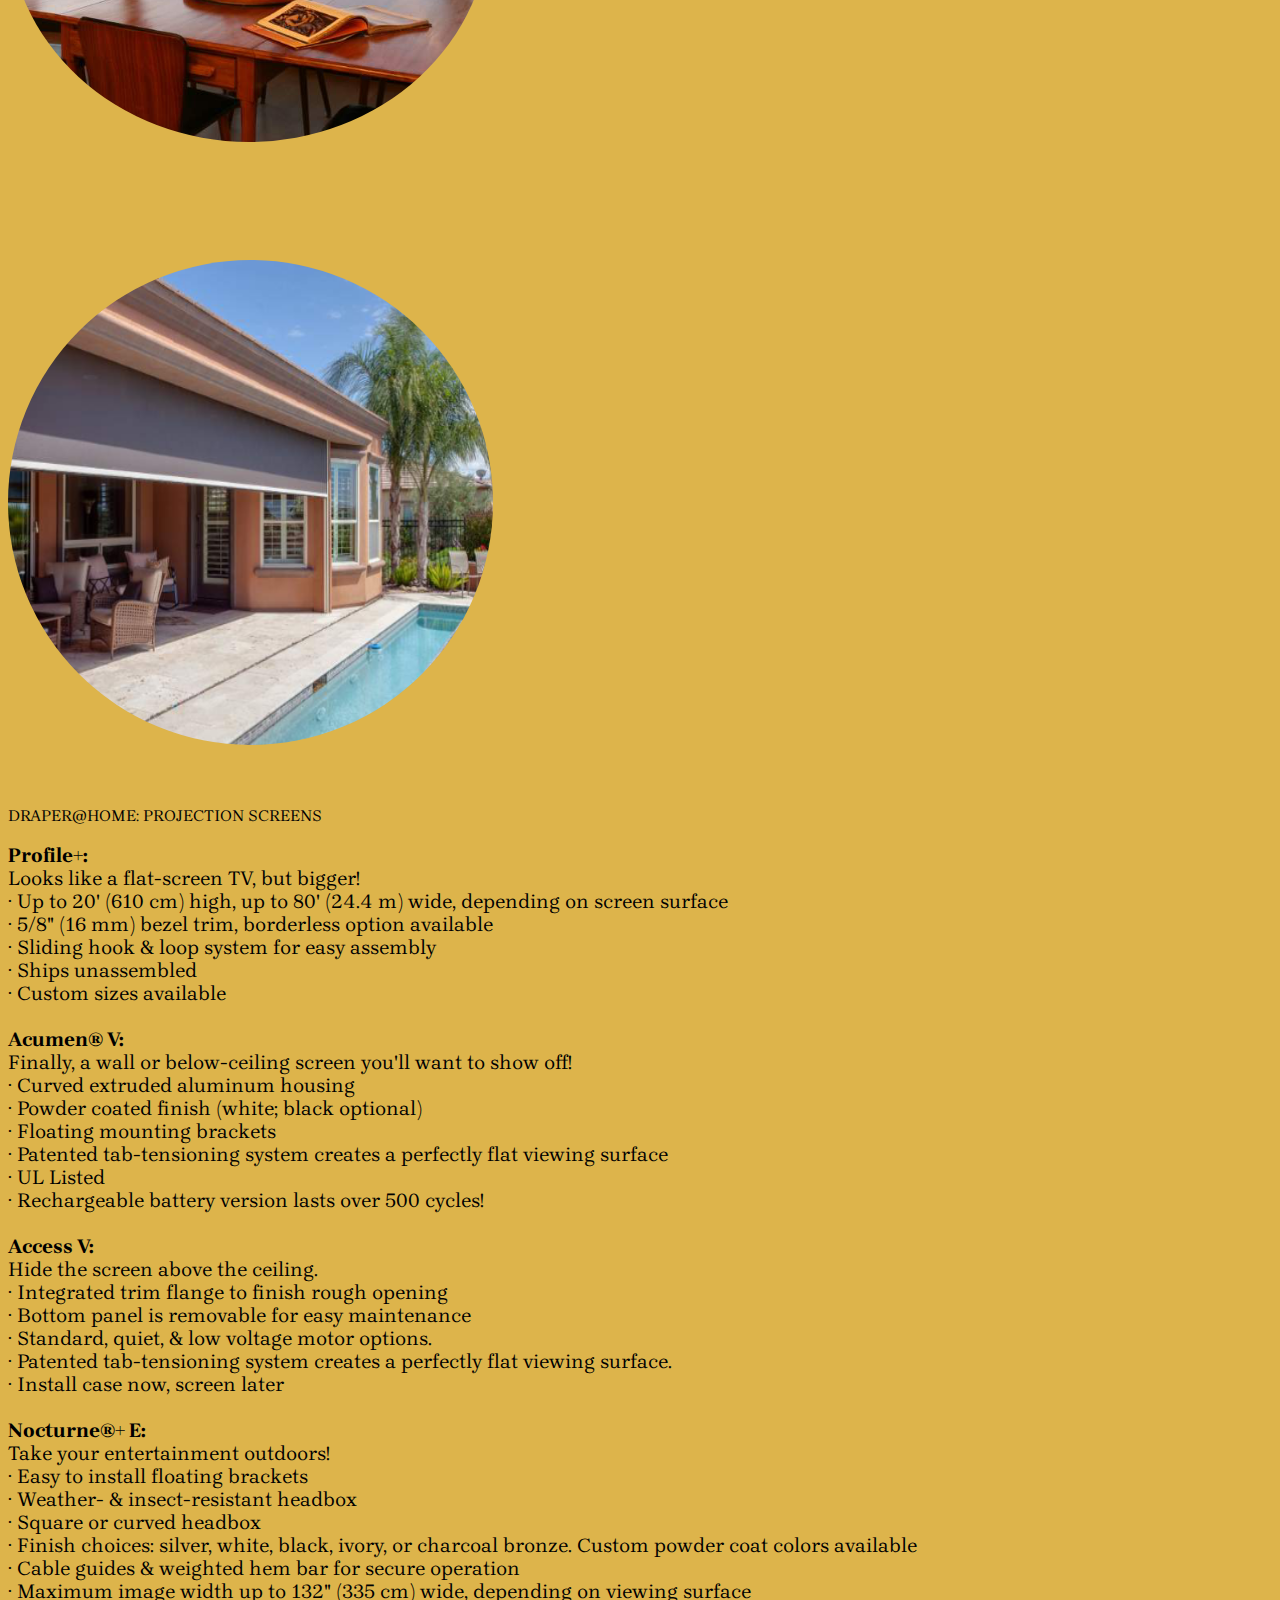
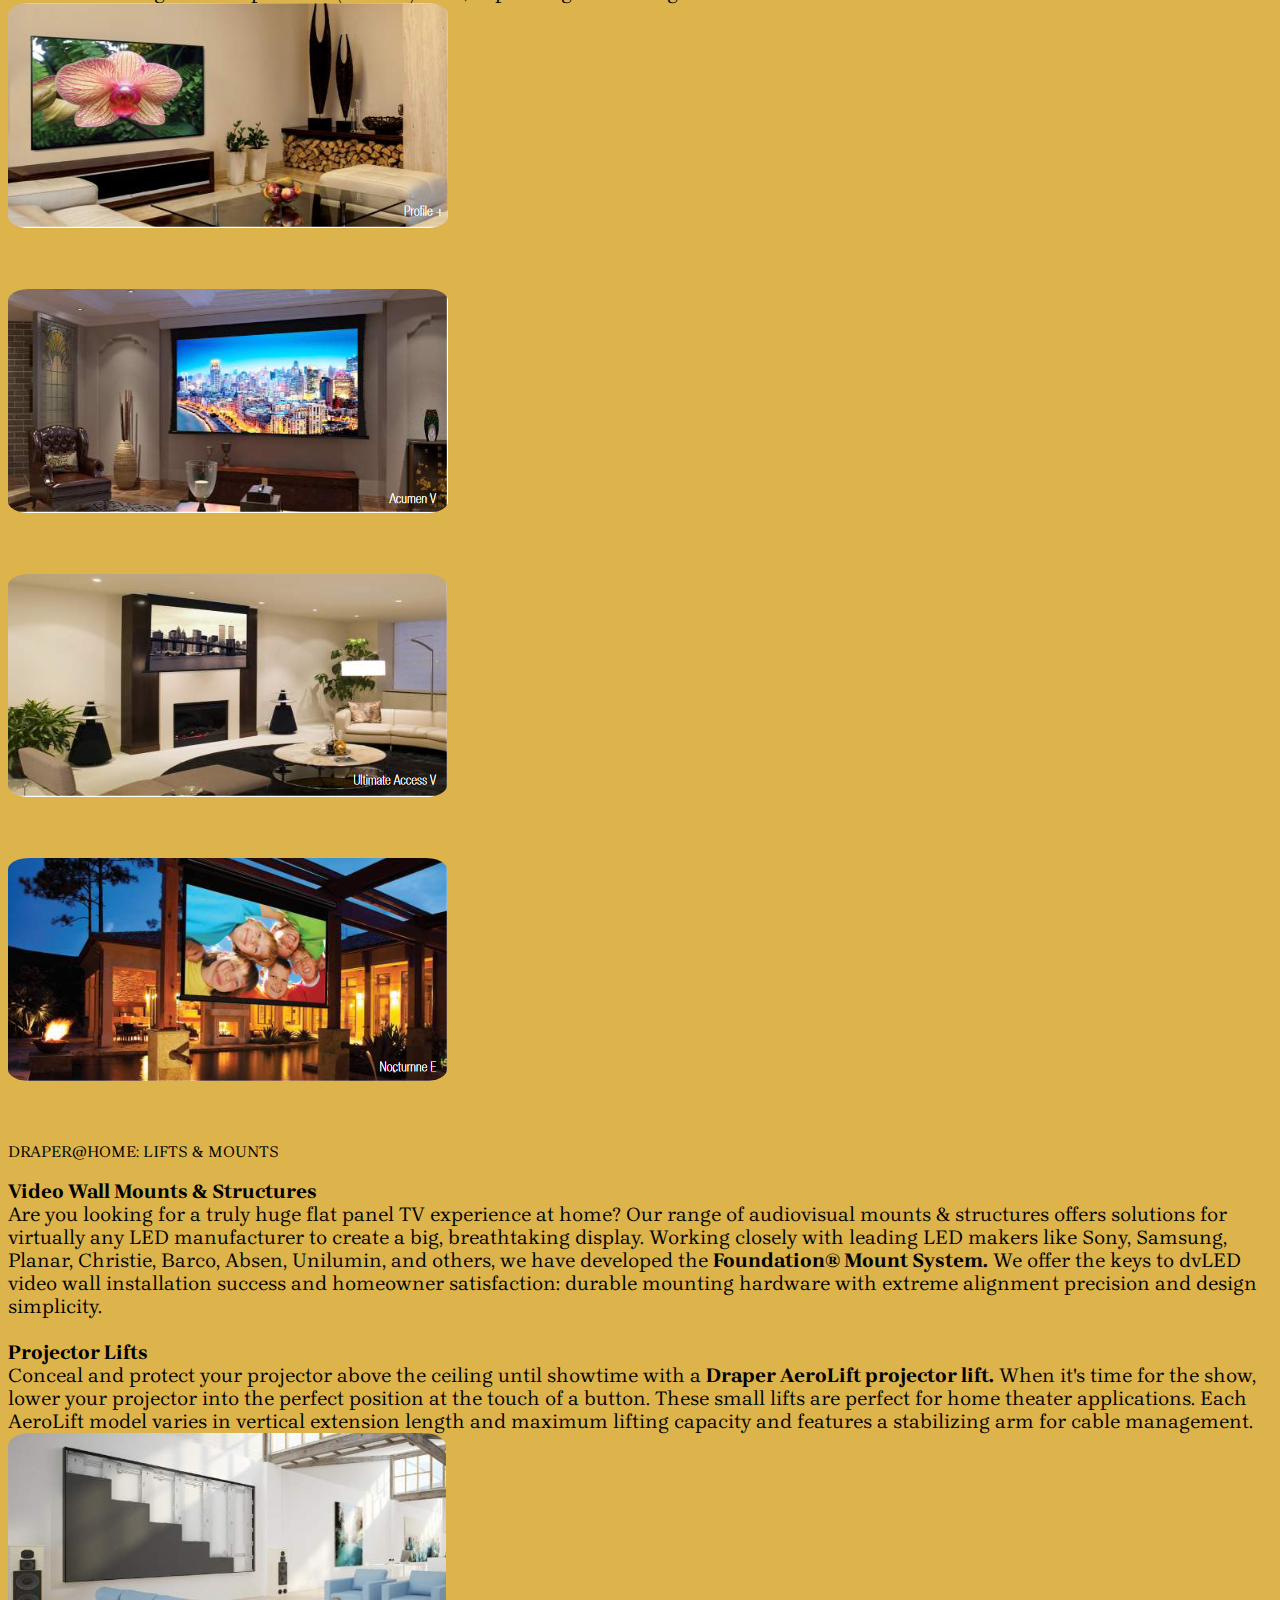
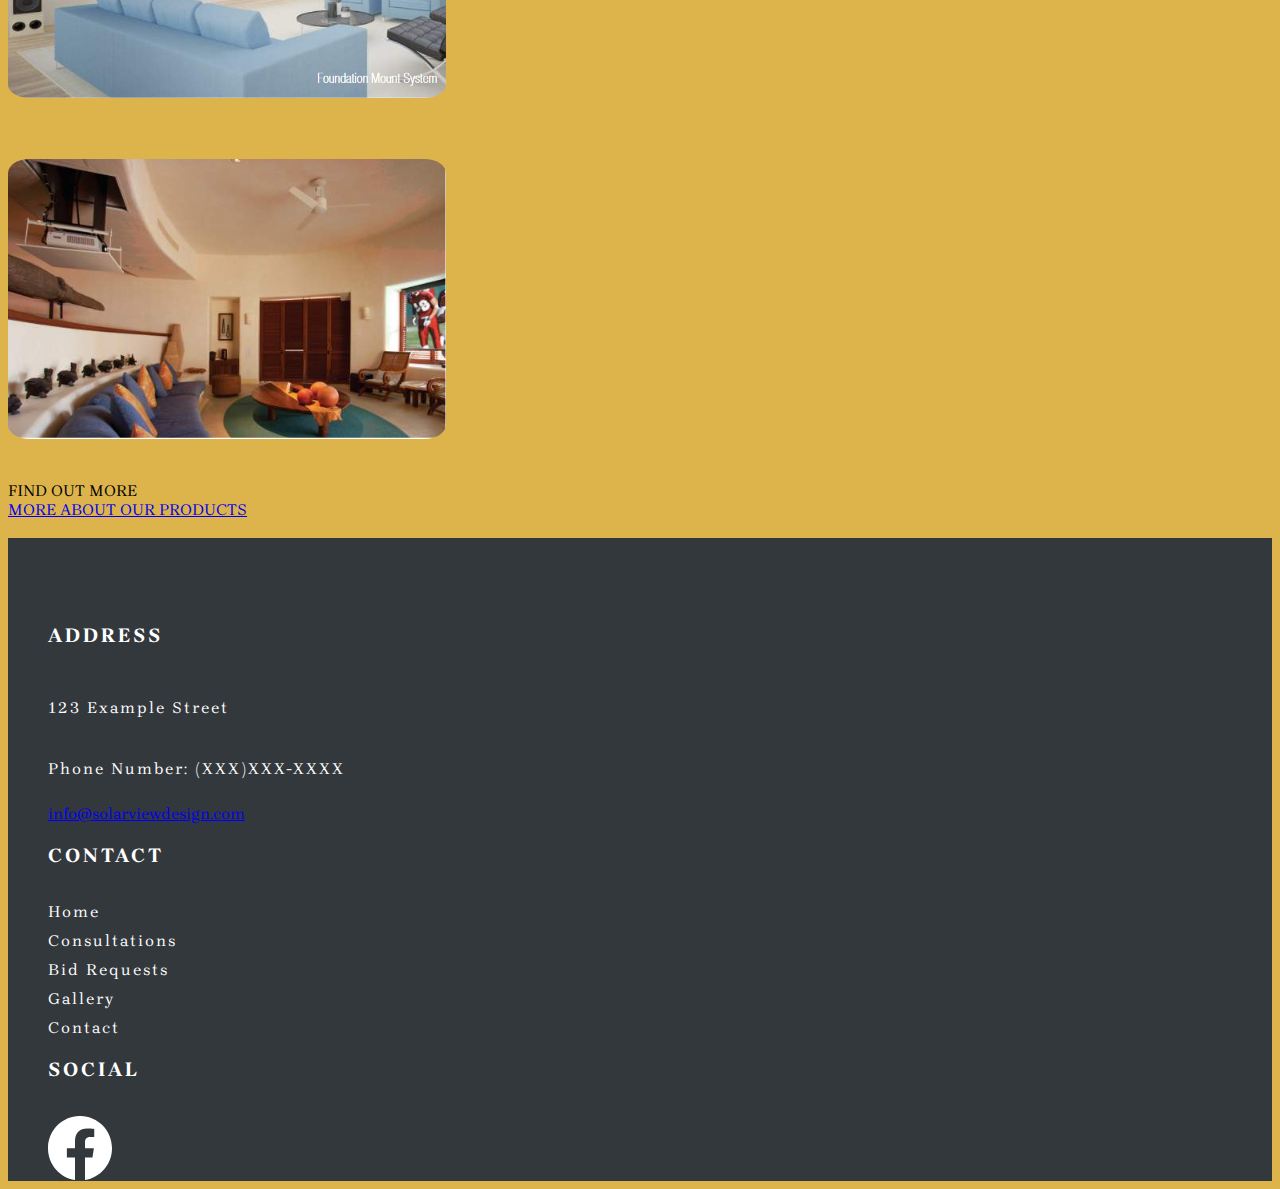
<file: products.html>
<!DOCTYPE html>
<html lang="en">
<head>
  <meta charset="UTF-8">
  <meta name="viewport" content="width=device-width, initial-scale=1.0">
  <title>SolarViewDesign - Products</title>
  <link rel="icon" type="image/x-icon" href="images/favicon-16x16.png">
  <link href="https://cdn.jsdelivr.net/npm/bootstrap@5.3.2/dist/css/bootstrap.min.css" rel="stylesheet" integrity="sha384-T3c6CoIi6uLrA9TneNEoa7RxnatzjcDSCmG1MXxSR1GAsXEV/Dwwykc2MPK8M2HN" crossorigin="anonymous">
  <script src="https://cdn.jsdelivr.net/npm/bootstrap@5.3.2/dist/js/bootstrap.bundle.min.js" integrity="sha384-C6RzsynM9kWDrMNeT87bh95OGNyZPhcTNXj1NW7RuBCsyN/o0jlpcV8Qyq46cDfL" crossorigin="anonymous"></script>
  <link rel="stylesheet" href="stylesheet.css">
  <link rel="preconnect" href="https://fonts.googleapis.com">
<link rel="preconnect" href="https://fonts.gstatic.com" crossorigin>
<link href="https://fonts.googleapis.com/css2?family=Brygada+1918:wght@500&family=Playpen+Sans&display=swap" rel="stylesheet">
</head>
<body>
  <!--navbar stuff-->
  <nav class="navbar navbar-expand-md navbar-expand-lg navbar-dark bg-dark">
    <a class="navbar-brand m-1" href="solarview.html">
      <img src="images/logo transparent.png" alt="logo-transparent" height="60" width="60">SolarView
    </a>
    <button type="button" class="navbar-toggler"
      data-bs-toggle="collapse" data-bs-target="#navbar1"
      aria-controls="navbar1" aria-expanded="false" aria-label="Toggle navigation">
    <span class="navbar-toggler-icon"></span>
  </button>
  <div id="navbar1" class="navbar-collapse collapse">
    <ul class="navbar-nav">
      <li class="nav-item">
        <a class="nav-link" href="solarview.html">Home</a>
      </li>
      <li class="nav-item">
        <a class="nav-link" href="residential.html">Residential</a>
      </li>
      <li class="nav-item">
        <a class="nav-link" href="commercial.html">Commercial</a>
      </li>
      <li class="nav-item">
        <a class="nav-link" href="https://docs.google.com/forms/d/e/1FAIpQLSdC3qJ4FVZpTf4ttNs4nogifYPWepmeS0BW5OXdMfAwGkUcxg/viewform?embedded=true&pli=1" target="_blank">Contact Us</a>
      </li>
      <li class="nav-item">
        <a class="nav-link" href="gallery.html">Gallery</a>
      </li>
      <li class="nav-item active">
        <a class="nav-link" href="products.html">Products</a>
      </li>
    </ul>
  </div>
  </nav>

<main>
  <!--jumbotron stuff-->
  <div class="container-fluid">
    <div class="product-jumbotron">
      <div class="product-jumbotron-text display-4">
        PRODUCTS
      </div>
    </div>
  </div>

<div class="container"><br>
<div class="d-flex text-center justify-content-center display-5">
      DRAPER@HOME: INDOOR MOTORIZED FLEXSHADE®
</div><br>
  <div class="row d-flex">
    <div class="col">
      <div class="product-text">
            <strong>Motorized FlexShade® - AC</strong><br>
Draper® AC hardwired motorized shades are UL
listed, so you can be sure of years of safe, reliable
performance. Traditional, Smart, and Radio
Technology Somfy® motors feature a wide array of
external control options.<br><br>

<strong>Motorized FlexShade® - Low Voltage</strong><br>
Low voltage window shades are quiet, consume
less power, and require less wiring by an electrician.
They are easy to integrate with home automation or
lighting systems, ensuring your shades are always
where they need to be and provide you with long-
term, worry-free performance.<br><br>

<strong>Motorized FlexShade® - Rechargeable</strong><br>
Rechargeable battery-powered window shades
offer the convenience of motorization without the
hassle of hardwiring and electricians. Choose from
two battery options: a re-loadable battery wand, or
a rechargeable Li-ion battery.<br><br>

<strong>Outdoor shades</strong><br>
Comfortable outdoor spaces are more important
than ever. Draper@Home Shades can expand
homes' usable square footage without costly
additions.<br><br>

<strong>FlexShade ZIP</strong><br> uses a unique “zipper” detail on
both vertical fabric edges to retain the shade in
the side channels.<br><br>

<strong>Exterior FlexShade</strong><br> features cable guides to
keep shade in place.<br><br>

<strong>Custom:</strong><br> Not every challenge has a standard
solution. Draper designs and manufactures
tailored shading systems to fit any unique need.
      </div>
    </div>
        <div class="col-lg-6 col-sm-12">
          <img src="images/flex shade.png" class="product-images" alt="flex shade"><br><br><br><br><br><br><br>
          <img src="images/flex shade zip.png" class="product-images" width="485px" height="485px" alt="flex shade zip">
        </div>
  </div><br><br><br>
<div class="d-flex text-center justify-content-center display-5">
  DRAPER@HOME: PROJECTION SCREENS
</div><br>
  <div class="row d-flex">
    <div class="col">
      <div class="product-text">
        <strong>Profile+:</strong><br> Looks like a flat-screen TV, but bigger!<br>
· Up to 20' (610 cm) high, up to 80' (24.4 m) wide,
depending on screen surface<br>
· 5/8" (16 mm) bezel trim, borderless option available<br>
· Sliding hook &amp; loop system for easy assembly<br>
· Ships unassembled<br>
· Custom sizes available<br><br>

<strong>Acumen® V:</strong><br> Finally, a wall or below-ceiling screen
you'll want to show off!<br>
· Curved extruded aluminum housing<br>
· Powder coated finish (white; black optional)<br>
· Floating mounting brackets<br>
· Patented tab-tensioning system creates a perfectly
flat viewing surface<br>
· UL Listed<br>
· Rechargeable battery version lasts over 500 cycles!<br><br>

<strong>Access V:</strong><br> Hide the screen above the ceiling.<br>
· Integrated trim flange to finish rough opening<br>
· Bottom panel is removable for easy maintenance<br>
· Standard, quiet, &amp; low voltage motor options.<br>
· Patented tab-tensioning system creates a perfectly
flat viewing surface.<br>
· Install case now, screen later<br><br>

<strong>Nocturne®+ E:</strong><br> Take your entertainment outdoors!<br>
· Easy to install floating brackets<br>
· Weather- &amp; insect-resistant headbox<br>
· Square or curved headbox<br>
· Finish choices: silver, white, black, ivory, or charcoal
bronze. Custom powder coat colors available<br>
· Cable guides &amp; weighted hem bar for secure
operation<br>
· Maximum image width up to 132" (335 cm) wide,
depending on viewing surface<br>
      </div>
    </div>
    <div class="col-lg-6 col-sm-12">
      <img src="images/profileplus.PNG" class="product-images2" alt="profileplus"><br><br><br><br>
      <img src="images/accumenv.PNG" class="product-images2" alt="accumen"><br><br><br><br>
      <img src="images/accessv.PNG" class="product-images2" alt="accessv"><br><br><br><br>
      <img src="images/nocturne.PNG" class="product-images2" alt="nocturne">
    </div>
  </div><br><br><br>
  <div class="d-flex text-center justify-content-center display-5">
    DRAPER@HOME: LIFTS &amp; MOUNTS
  </div><br>
  <div class="row d-flex">
    <div class="col">
      <div class="product-text">
        <strong>Video Wall Mounts &amp; Structures</strong><br>
Are you looking for a truly huge flat panel TV experience
at home? Our range of audiovisual mounts &amp; structures
offers solutions for virtually any LED manufacturer to
create a big, breathtaking display. Working closely
with leading LED makers like Sony, Samsung, Planar,
Christie, Barco, Absen, Unilumin, and others, we have
developed the <strong>Foundation® Mount System.</strong> We offer
the keys to dvLED video wall installation success and
homeowner satisfaction: durable mounting hardware
with extreme alignment precision and design simplicity.<br><br>

<strong>Projector Lifts</strong><br>
Conceal and protect your projector above the ceiling
until showtime with a <strong>Draper AeroLift projector lift.</strong>
When it's time for the show, lower your projector into
the perfect position at the touch of a button. These
small lifts are perfect for home theater applications.
Each AeroLift model varies in vertical extension length
and maximum lifting capacity and features a stabilizing
arm for cable management.
      </div>
    </div>
    <div class="col-lg-6 col-sm-12">
      <img src="images/foundationmount.PNG" class="product-images2" alt="foundation mount for projector"><br><br><br><br>
      <img src="images/projector.PNG" class="product-images2" alt="rising projector">
    </div>
  </div>
</div><br><br>
  <div class="d-flex justify-content-center">
    <div class="card product-card d-flex text-center justify-content-center">
      <div class="card-body">
        <div class="display-6 d-flex justify-content-center">FIND OUT MORE</div>
        <a href="SolarView Sell Sheet rev3.pdf" target="_blank" class="btn btn-outline-dark d-flex justify-content-center">MORE ABOUT OUR PRODUCTS</a>
      </div>
    </div>
  </div>

</main><br>
<!--footer stuff-->
<footer>
  <div class="container">
      <div class="row">
          <div class="col-lg-5 col-md-5 col-sm-4 col-xs-12">
              <ul class="address">
                   <span>Address</span>
                   <li>
                      <p>123 Example Street</p>
                    </li>
                    <li>
                      <p>Phone Number: (XXX)XXX-XXXX</p>
                    </li>
                    <li>
                      <a class="link-light" href="mailto:info@solarviewdesign.com">info@solarviewdesign.com</a>
                    </li>
               </ul>
          </div>
          <div class="col-lg-4 col-md-4 col-sm-4 col-xs-12">
              <ul class="contact">
                   <span>Contact</span>
                   <li>
                      <a href="#">Home</a>
                    </li>
                    <li>
                       <a href="mailto:info@solarviewdesign.com">Consultations</a>
                    </li>
                    <li>
                      <a href="mailto:bids@solarviewdesign.com">Bid Requests</a>
                    </li>
                    <li>
                       <a href="gallery.html">Gallery </a>
                    </li>
                    <li>
                      <a href="https://docs.google.com/forms/d/e/1FAIpQLSdC3qJ4FVZpTf4ttNs4nogifYPWepmeS0BW5OXdMfAwGkUcxg/viewform?embedded=true&pli=1" target="_blank">Contact</a>
                   </li>
              </ul>
          </div>
          <div class="col-lg-3 col-md-3 col-sm-4 col-xs-12">
              <ul class="social">
                 <span>Social</span>
                 <li>
                    <a class="icon-link" href="https://www.facebook.com/SolarViewDesign">
                      <svg xmlns="http://www.w3.org/2000/svg" width="32" height="32" fill="currentColor" class="bi bi-facebook fb-icon" viewBox="0 0 16 16">
                        <path d="M16 8.049c0-4.446-3.582-8.05-8-8.05C3.58 0-.002 3.603-.002 8.05c0 4.017 2.926 7.347 6.75 7.951v-5.625h-2.03V8.05H6.75V6.275c0-2.017 1.195-3.131 3.022-3.131.876 0 1.791.157 1.791.157v1.98h-1.009c-.993 0-1.303.621-1.303 1.258v1.51h2.218l-.354 2.326H9.25V16c3.824-.604 6.75-3.934 6.75-7.951z"/>
                      </svg>
                    </a>
                 </li>
               </ul>
          </div>
     </div>
  </div>
</footer>
</body>
</html>
</file>
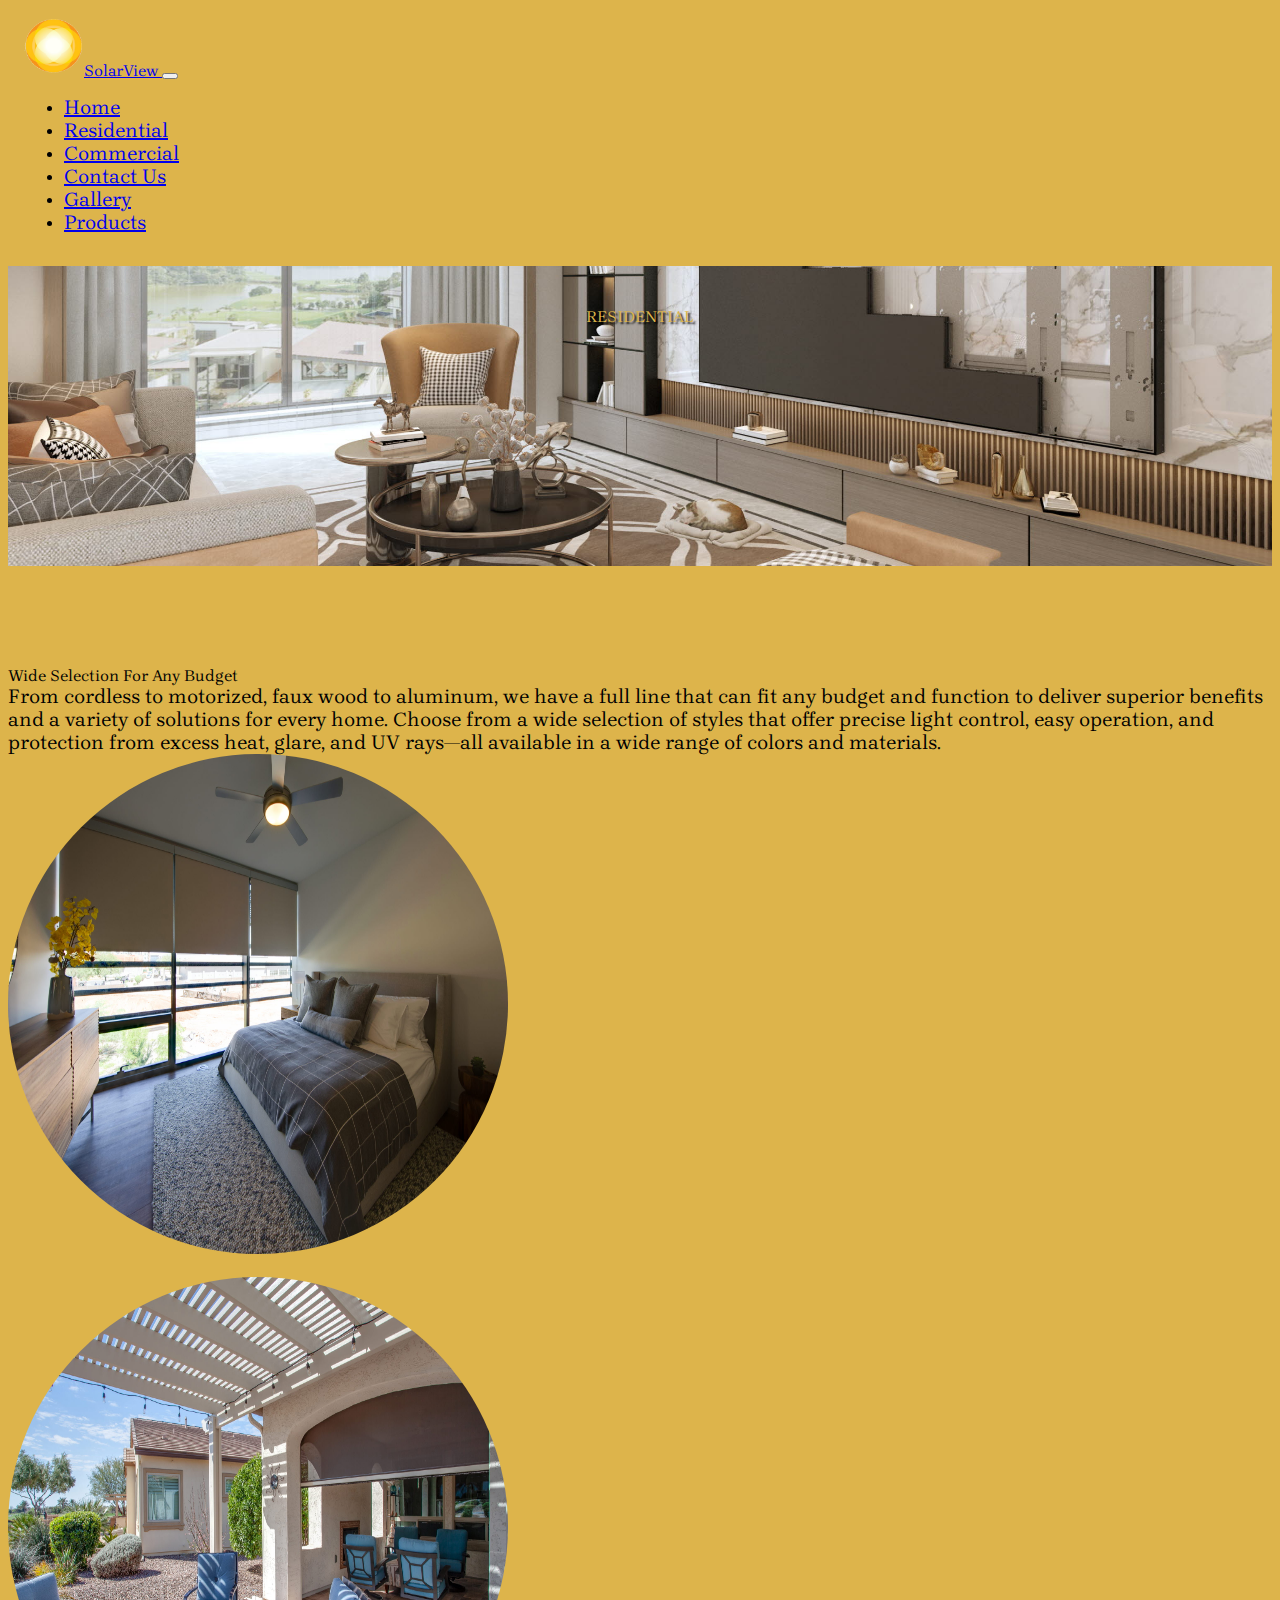
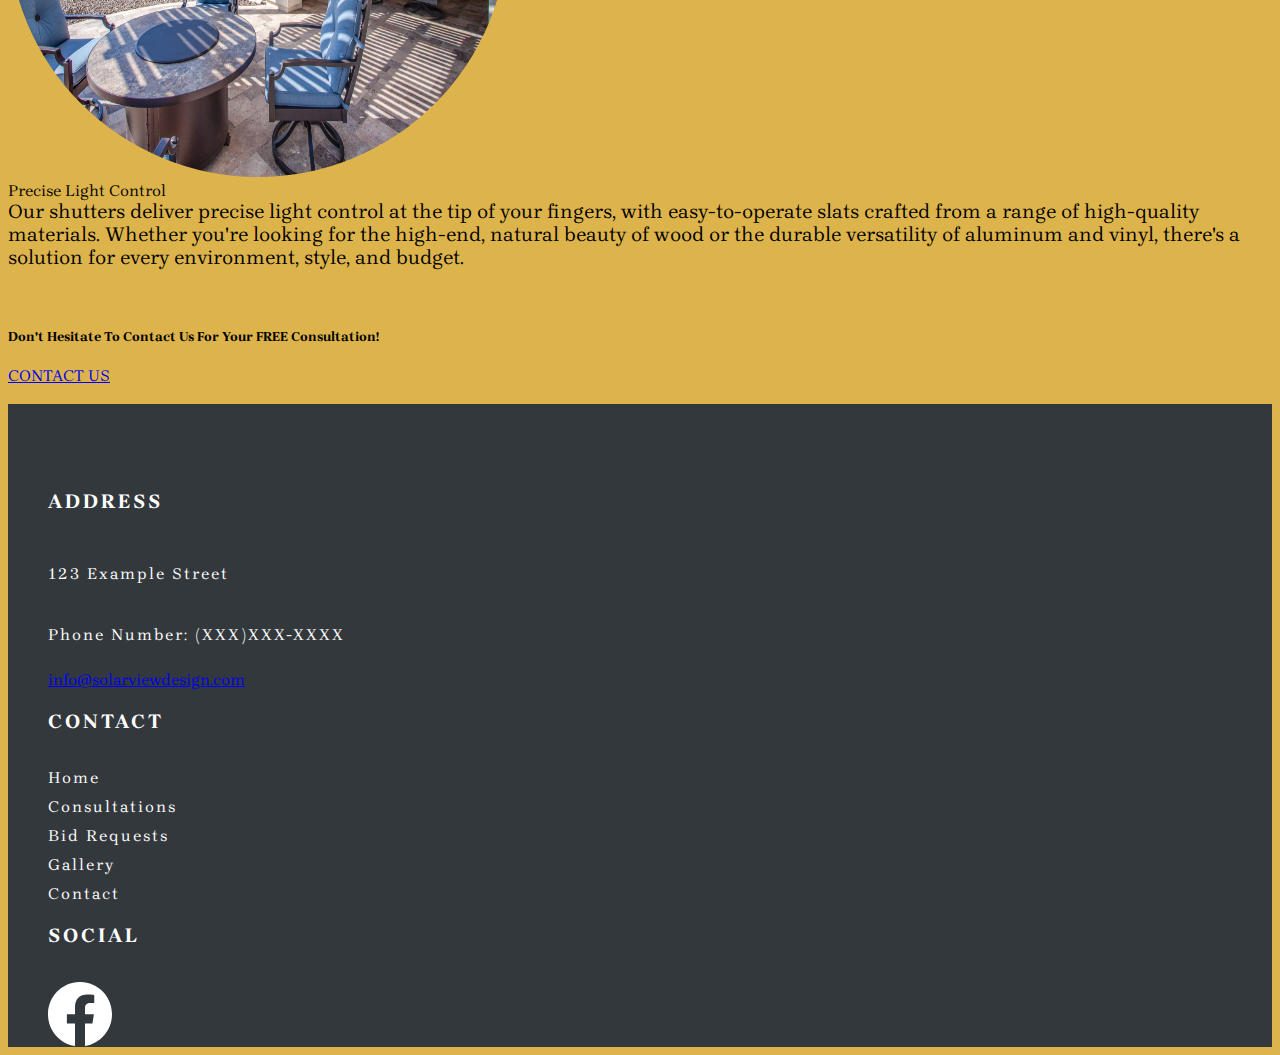
<file: residential.html>
<!DOCTYPE html>
<html lang="en">
<head>
  <meta charset="UTF-8">
  <meta name="viewport" content="width=device-width, initial-scale=1.0">
  <title>SolarViewDesign - Residential</title>
  <link rel="icon" type="image/x-icon" href="images/favicon-16x16.png">
  <link href="https://cdn.jsdelivr.net/npm/bootstrap@5.3.2/dist/css/bootstrap.min.css" rel="stylesheet" integrity="sha384-T3c6CoIi6uLrA9TneNEoa7RxnatzjcDSCmG1MXxSR1GAsXEV/Dwwykc2MPK8M2HN" crossorigin="anonymous">
  <script src="https://cdn.jsdelivr.net/npm/bootstrap@5.3.2/dist/js/bootstrap.bundle.min.js" integrity="sha384-C6RzsynM9kWDrMNeT87bh95OGNyZPhcTNXj1NW7RuBCsyN/o0jlpcV8Qyq46cDfL" crossorigin="anonymous"></script>
  <link rel="stylesheet" href="stylesheet.css">
  <link rel="preconnect" href="https://fonts.googleapis.com">
<link rel="preconnect" href="https://fonts.gstatic.com" crossorigin>
<link href="https://fonts.googleapis.com/css2?family=Brygada+1918:wght@500&family=Playpen+Sans&display=swap" rel="stylesheet">
</head>
<body>
  <!--navbar shenanigans-->
  <nav class="navbar navbar-expand-md navbar-expand-lg navbar-dark bg-dark">
    <a class="navbar-brand m-1" href="solarview.html">
      <img src="images/logo transparent.png" alt="logo-transparent" height="60" width="60">SolarView
    </a>
    <button type="button" class="navbar-toggler"
      data-bs-toggle="collapse" data-bs-target="#navbar1"
      aria-controls="navbar1" aria-expanded="false" aria-label="Toggle navigation">
    <span class="navbar-toggler-icon"></span>
  </button>
  <div id="navbar1" class="navbar-collapse collapse">
    <ul class="navbar-nav">
      <li class="nav-item">
        <a class="nav-link" href="solarview.html">Home</a>
      </li>
      <li class="nav-item active">
        <a class="nav-link" href="residential.html">Residential</a>
      </li>
      <li class="nav-item">
        <a class="nav-link" href="commercial.html">Commercial</a>
      </li>
      <li class="nav-item">
        <a class="nav-link" href="https://docs.google.com/forms/d/e/1FAIpQLSdC3qJ4FVZpTf4ttNs4nogifYPWepmeS0BW5OXdMfAwGkUcxg/viewform?embedded=true&pli=1" target="_blank">Contact Us</a>
      </li>
      <li class="nav-item">
        <a class="nav-link" href="gallery.html">Gallery</a>
      </li>
      <li class="nav-item">
        <a class="nav-link" href="products.html">Products</a>
      </li>
    </ul>
  </div>
  </nav>

<main>
  <!--jumbotron stuff-->
  <div class="container-fluid">
    <div class="residential-jumbotron">
      <div class="residential-jumbotron-text display-4">RESIDENTIAL</div>
    </div>
  </div>
  <!--info and images and stuff-->
<div class="container residential-container">
  <div class="row d-flex">
    <div class="col-lg-6 col-sm-12">
      <div class="display-6">Wide Selection For Any Budget</div>
      <div class="commercial-text">From cordless to motorized, faux wood to aluminum, we have a full line that can fit any budget and function to deliver superior benefits and a variety of solutions for every home. Choose from a wide selection of styles that offer precise light control, easy operation, and protection from excess heat, glare, and UV rays—all available in a wide range of colors and materials.</div>
    </div>
    <div class="col-lg-6 col-sm-12">
      <img src="MidtermImages/Optima Kierland_High Res-44.jpg" class="residential-images" width="500px" height="500px" alt="bedroom with controlled lighting">
    </div>
  </div><br>
  <div class="row d-flex">
    <div class="col-lg-5 col-sm-12">
      <img src="MidtermImages/37371 AZ-7.jpg" class="residential-images" width="500px" height="500px" alt="outdoor patio with controlled lighting">
    </div>
    <div class="col-lg-6 col-sm-12">
      <div class="display-6">Precise Light Control</div>
      <div class="commercial-text">Our shutters deliver precise light control at the tip of your fingers, with easy-to-operate slats crafted from a range of high-quality materials. Whether you're looking for the high-end, natural beauty of wood or the durable versatility of aluminum and vinyl, there's a solution for every environment, style, and budget.</div>
    </div>
  </div>
</div><br><br>

<div class="d-flex justify-content-center text-center">
  <div class="card">
    <div class="card-body">
      <h5 class="display-6">Don't Hesitate To Contact Us For Your FREE Consultation!</h5>
      <a href="https://docs.google.com/forms/d/e/1FAIpQLSdC3qJ4FVZpTf4ttNs4nogifYPWepmeS0BW5OXdMfAwGkUcxg/viewform?embedded=true&pli=1" target="_blank" class="btn btn-outline-dark">CONTACT US</a>
    </div>
  </div>
</div>

</main><br>
<!--footer stuff-->
<footer>
  <div class="container">
      <div class="row">
          <div class="col-lg-5 col-md-5 col-sm-4 col-xs-12">
              <ul class="address">
                   <span>Address</span>
                   <li>
                      <p>123 Example Street</p>
                    </li>
                    <li>
                      <p>Phone Number: (XXX)XXX-XXXX</p>
                    </li>
                    <li>
                      <a class="link-light" href="mailto:info@solarviewdesign.com">info@solarviewdesign.com</a>
                    </li>
               </ul>
          </div>
          <div class="col-lg-4 col-md-4 col-sm-4 col-xs-12">
              <ul class="contact">
                   <span>Contact</span>
                   <li>
                      <a href="#">Home</a>
                    </li>
                    <li>
                       <a href="mailto:info@solarviewdesign.com">Consultations</a>
                    </li>
                    <li>
                      <a href="mailto:bids@solarviewdesign.com">Bid Requests</a>
                    </li>
                    <li>
                       <a href="gallery.html">Gallery </a>
                    </li>
                    <li>
                      <a href="https://docs.google.com/forms/d/e/1FAIpQLSdC3qJ4FVZpTf4ttNs4nogifYPWepmeS0BW5OXdMfAwGkUcxg/viewform?embedded=true&pli=1" target="_blank">Contact</a>
                   </li>
              </ul>
          </div>
          <div class="col-lg-3 col-md-3 col-sm-4 col-xs-12">
              <ul class="social">
                 <span>Social</span>
                 <li>
                    <a class="icon-link" href="https://www.facebook.com/SolarViewDesign">
                      <svg xmlns="http://www.w3.org/2000/svg" width="32" height="32" fill="currentColor" class="bi bi-facebook fb-icon" viewBox="0 0 16 16">
                        <path d="M16 8.049c0-4.446-3.582-8.05-8-8.05C3.58 0-.002 3.603-.002 8.05c0 4.017 2.926 7.347 6.75 7.951v-5.625h-2.03V8.05H6.75V6.275c0-2.017 1.195-3.131 3.022-3.131.876 0 1.791.157 1.791.157v1.98h-1.009c-.993 0-1.303.621-1.303 1.258v1.51h2.218l-.354 2.326H9.25V16c3.824-.604 6.75-3.934 6.75-7.951z"/>
                      </svg>
                    </a>
                 </li>
               </ul>
          </div>
     </div>
  </div>
</footer>
</body>
</html>
</file>
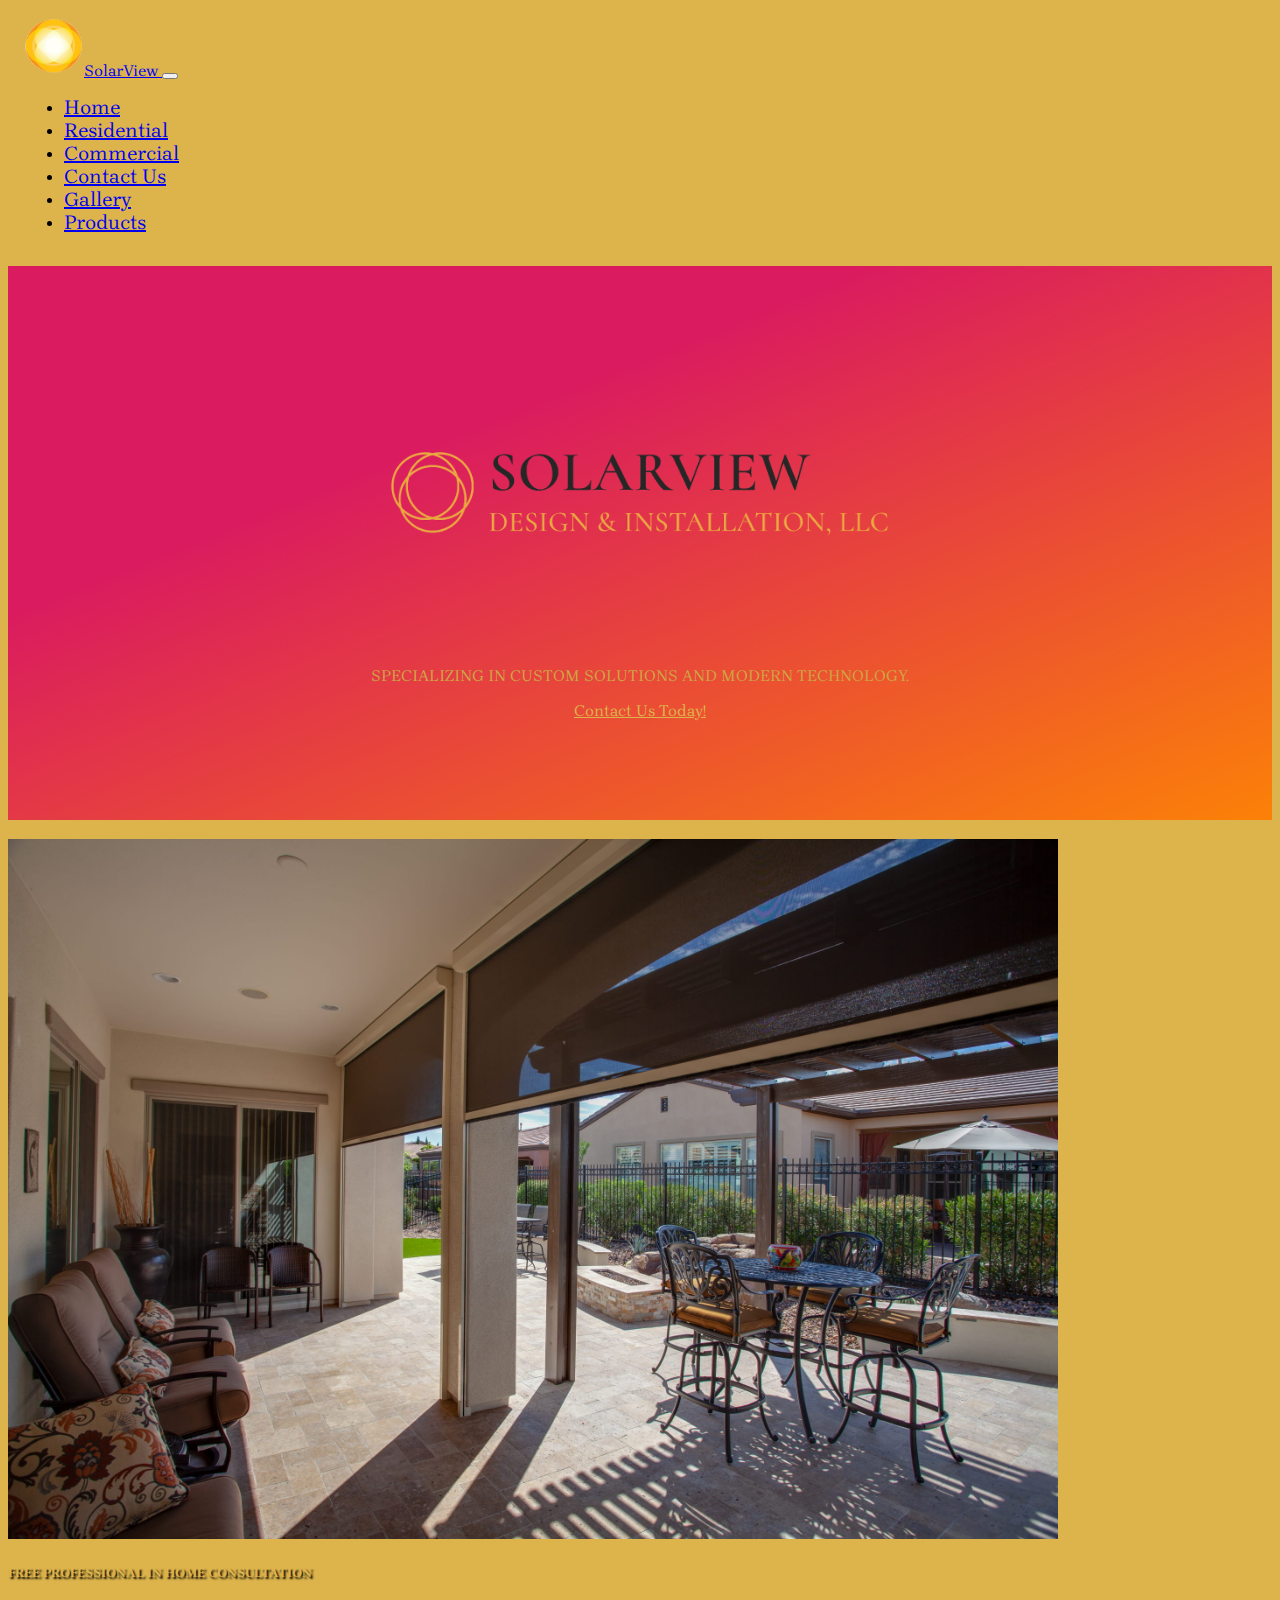
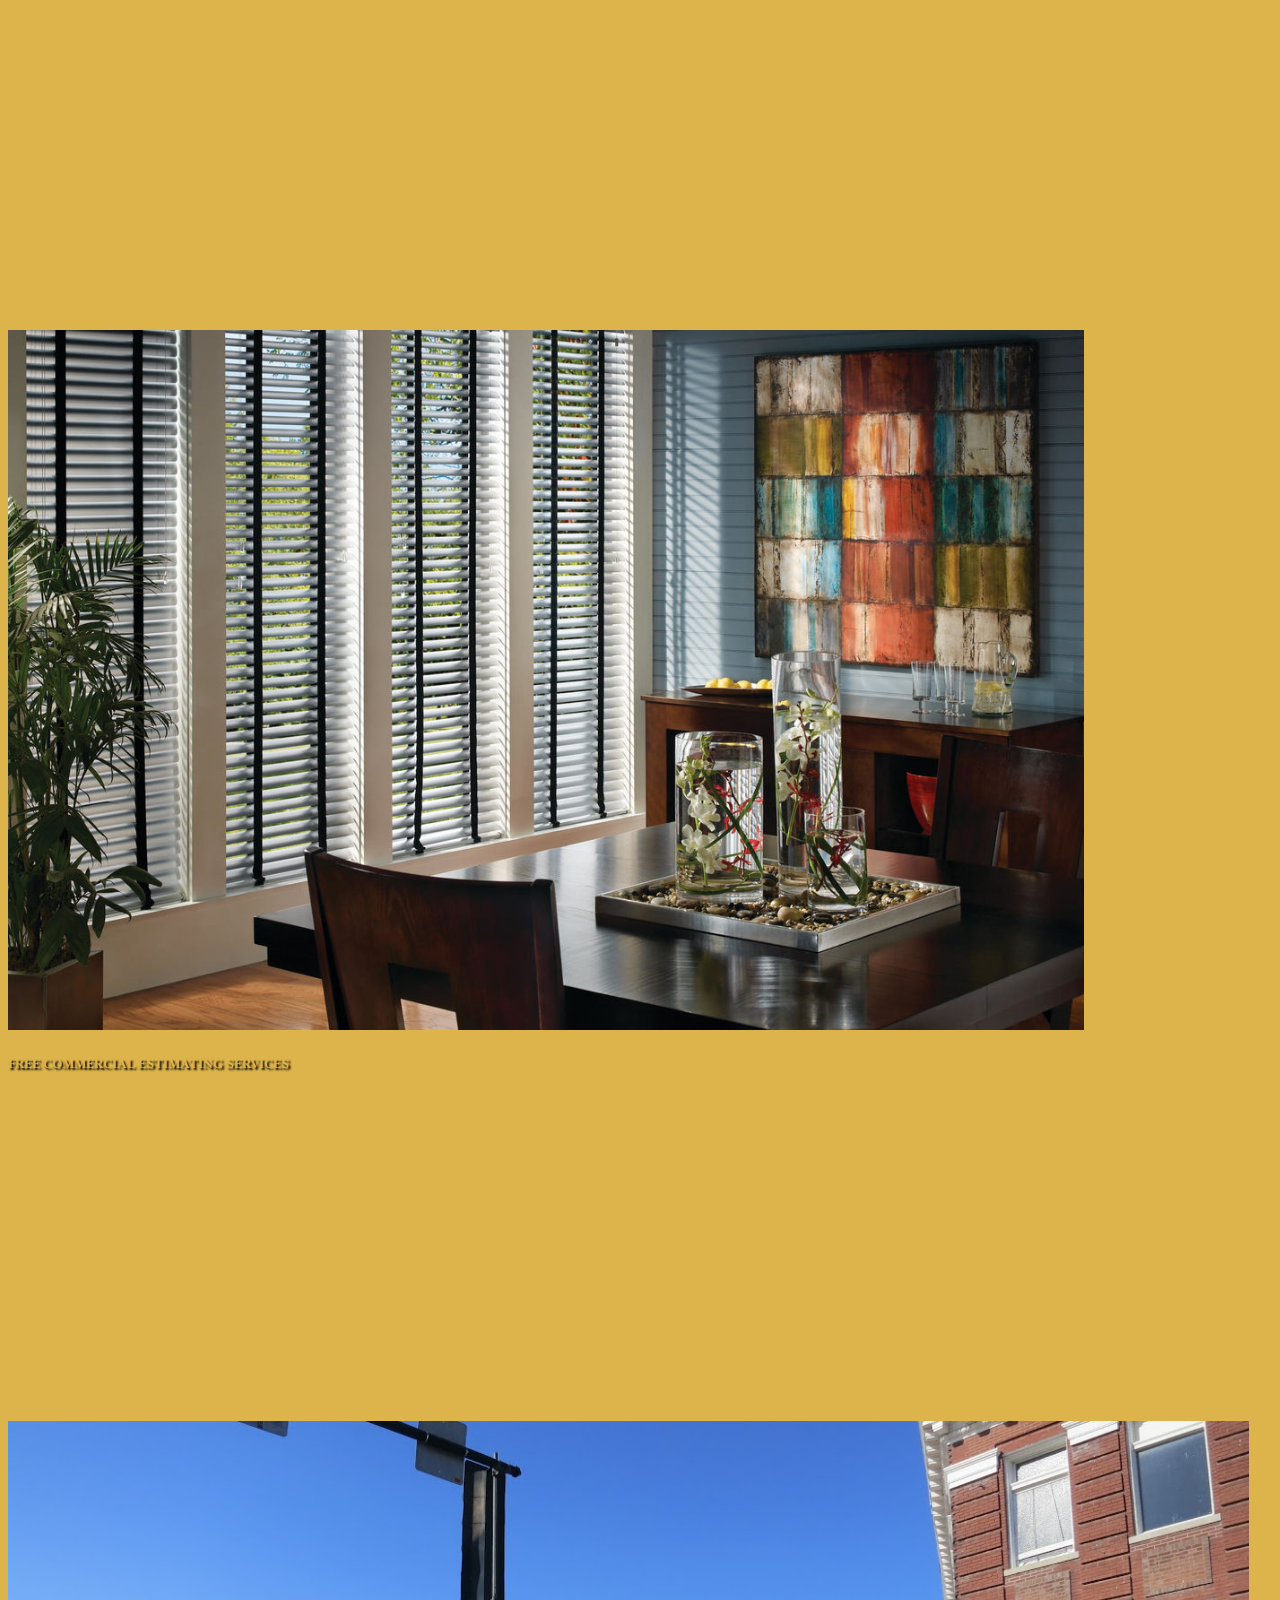
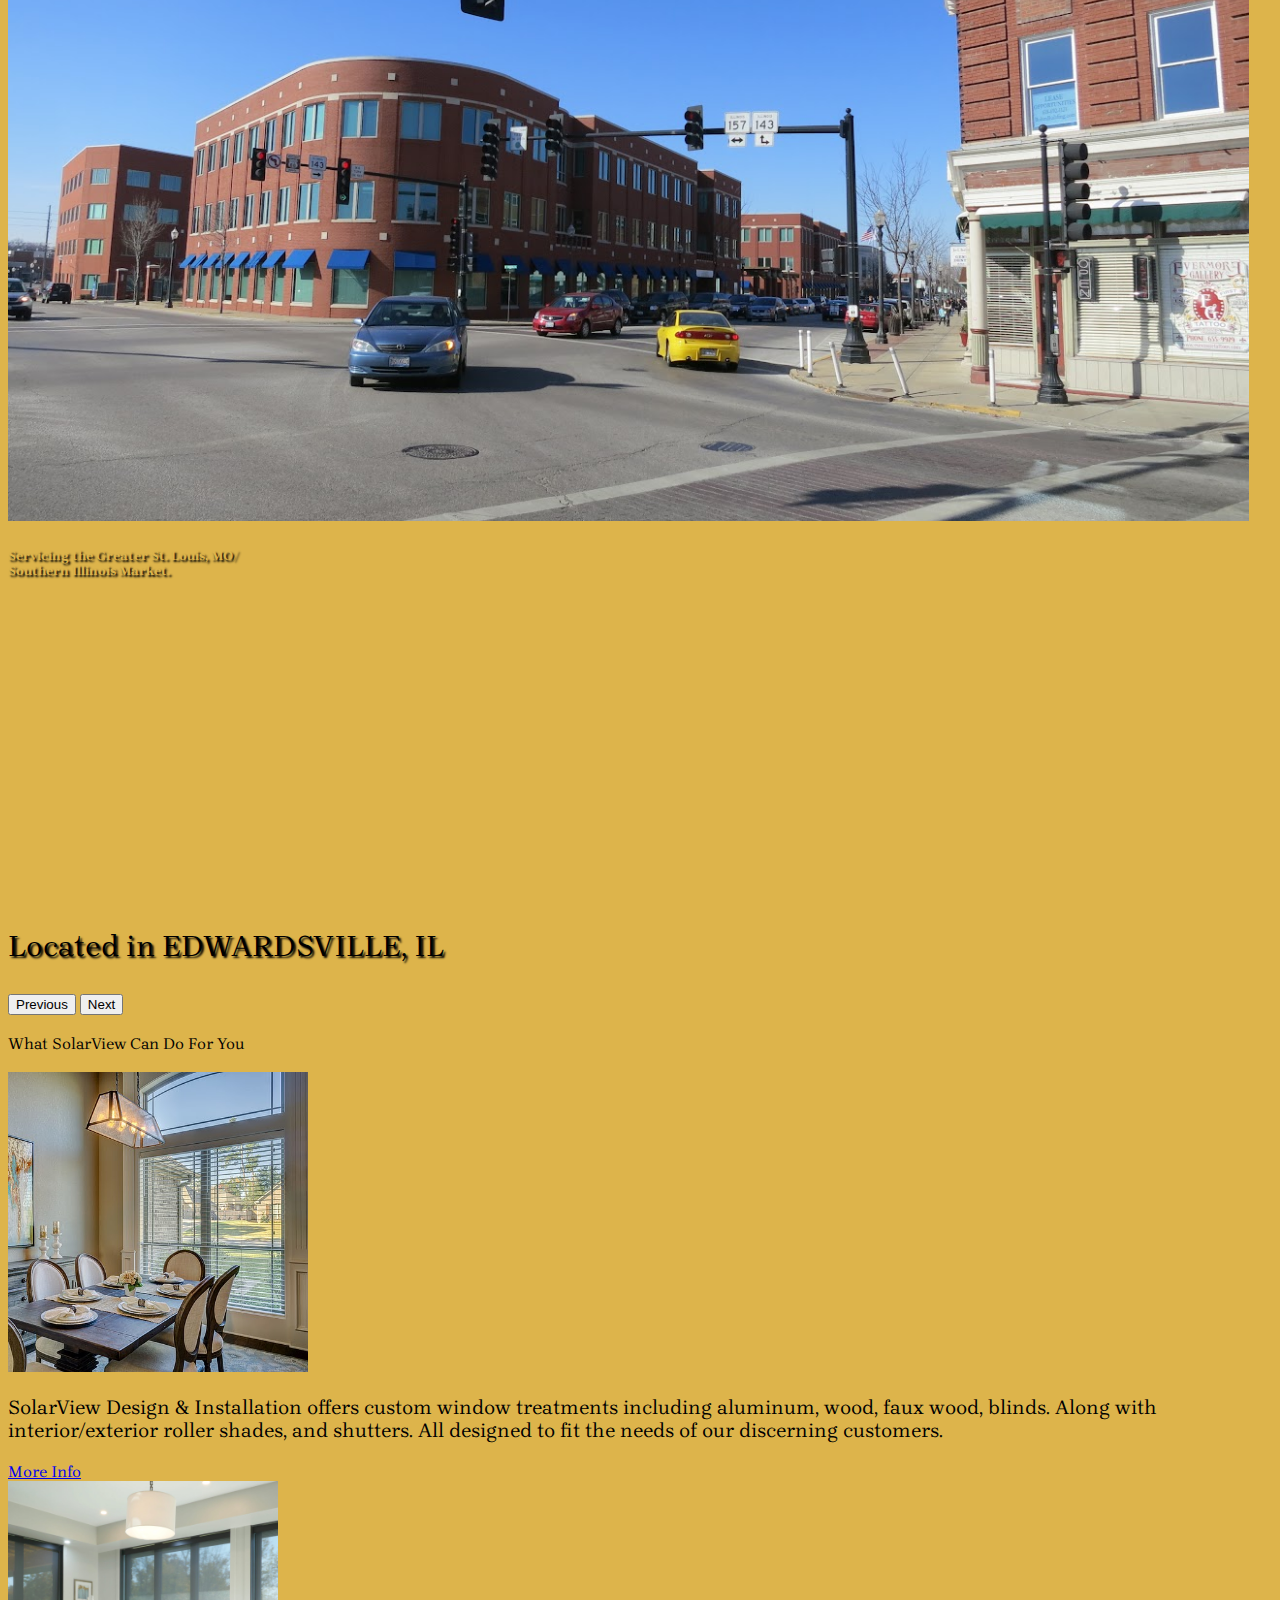
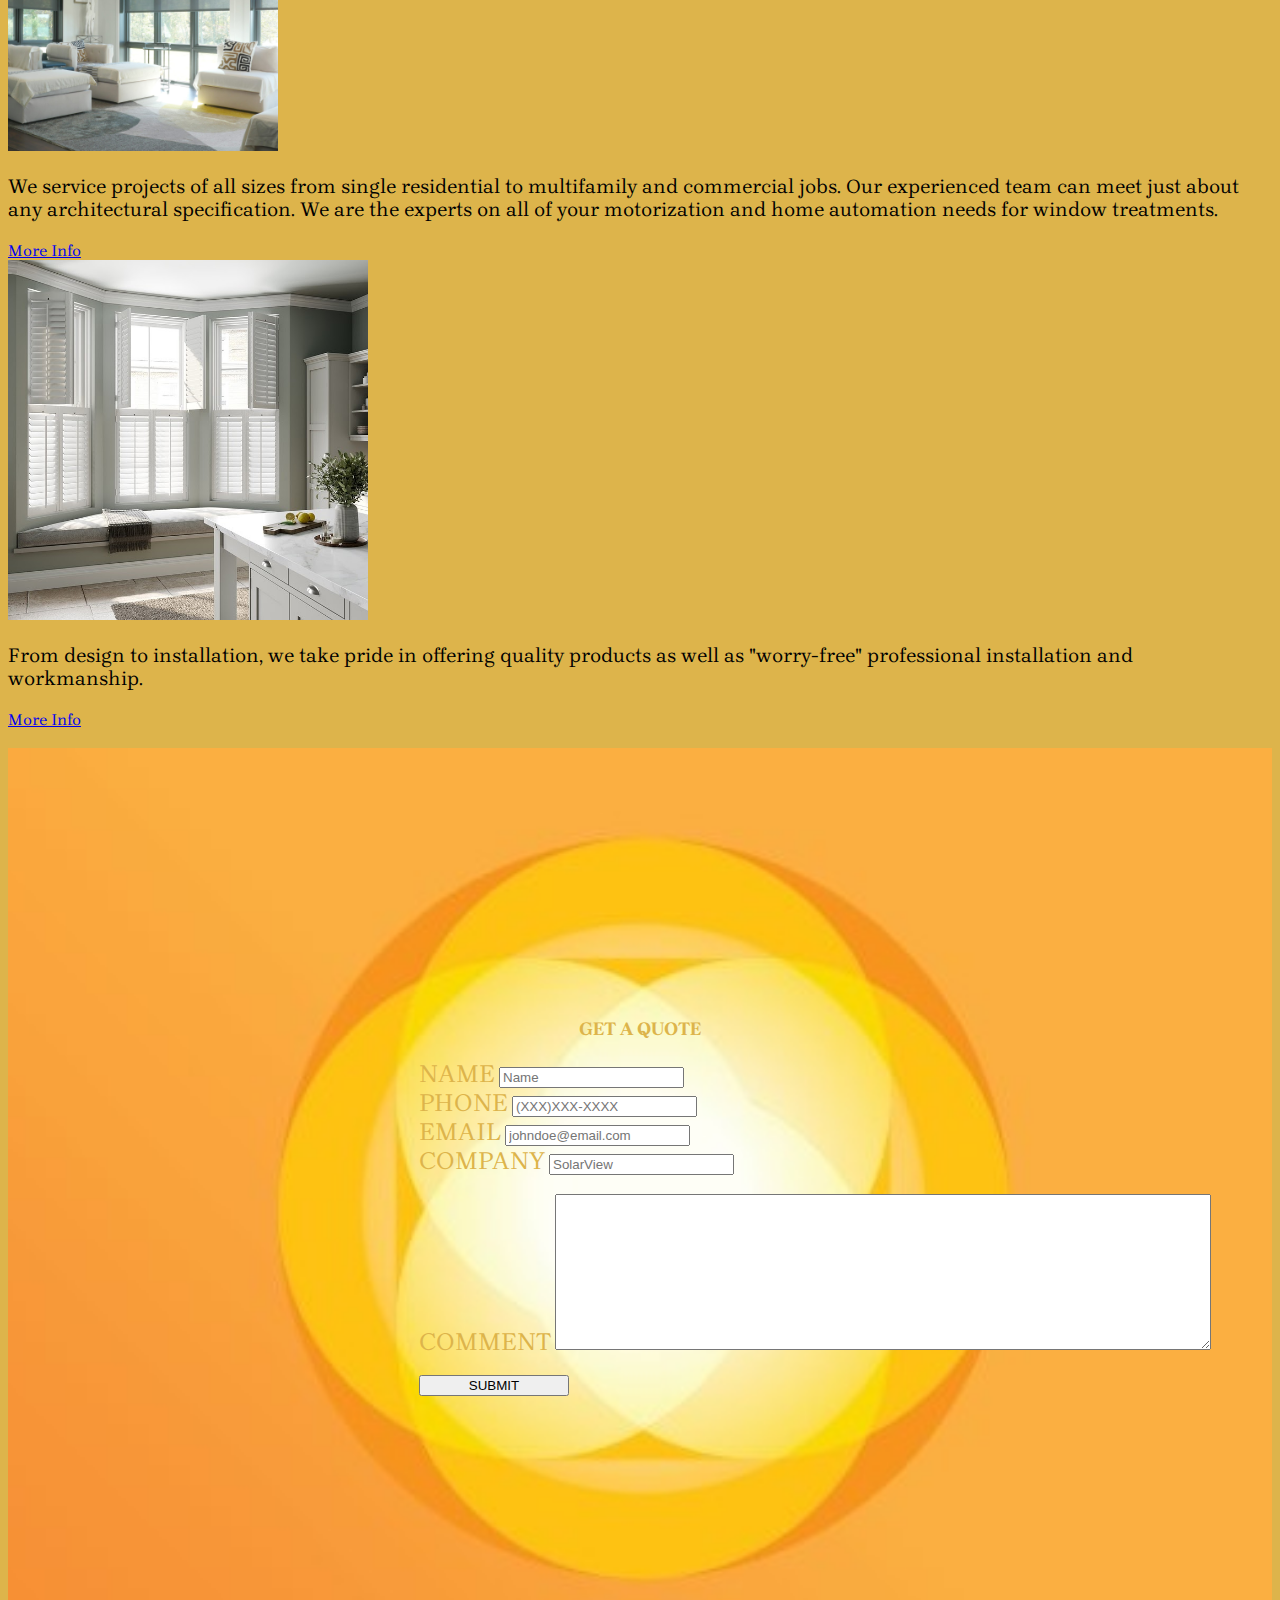
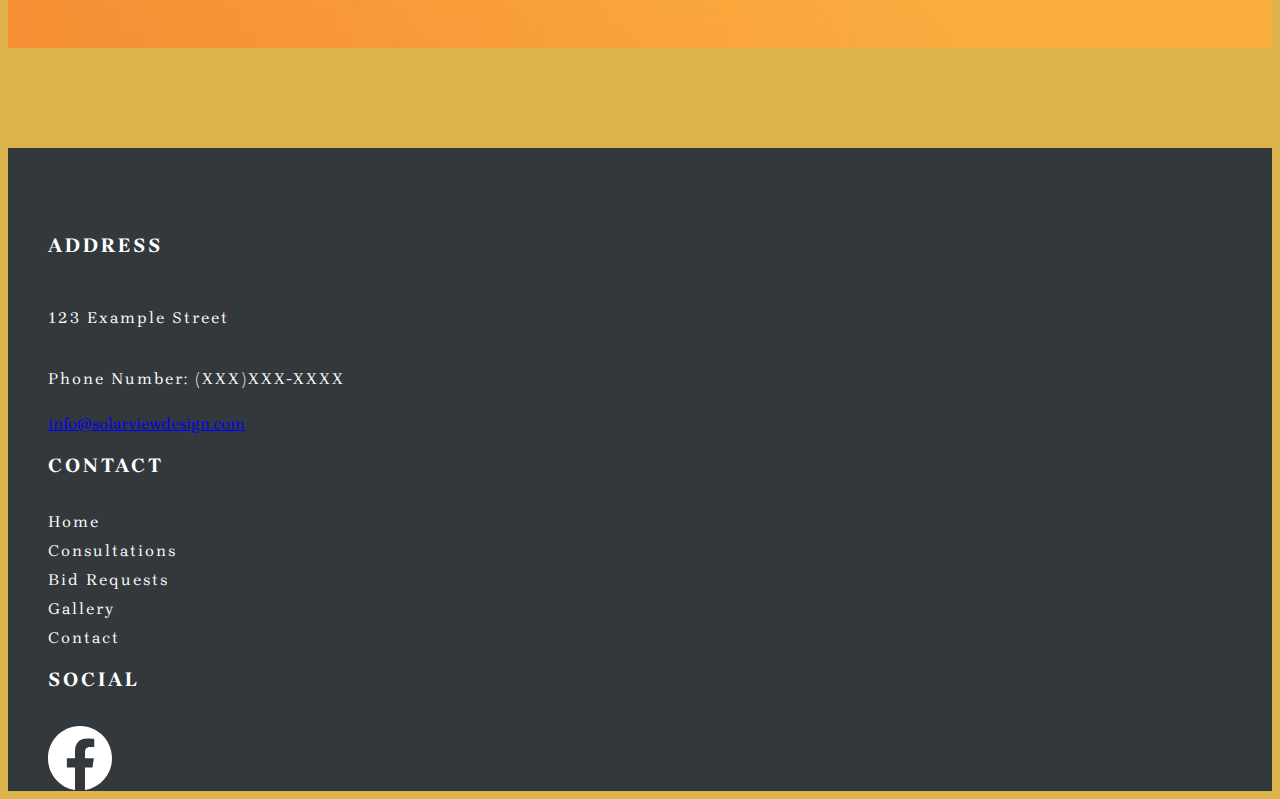
<file: solarview.html>
<!DOCTYPE html>
<html lang="en">
<head>
  <meta charset="UTF-8">
  <meta name="viewport" content="width=device-width, initial-scale=1.0">
  <title>SolarViewDesign - Home</title>
  <link rel="icon" type="image/x-icon" href="images/favicon-16x16.png">
  <link href="https://cdn.jsdelivr.net/npm/bootstrap@5.3.2/dist/css/bootstrap.min.css" rel="stylesheet" integrity="sha384-T3c6CoIi6uLrA9TneNEoa7RxnatzjcDSCmG1MXxSR1GAsXEV/Dwwykc2MPK8M2HN" crossorigin="anonymous">
  <script src="https://cdn.jsdelivr.net/npm/bootstrap@5.3.2/dist/js/bootstrap.bundle.min.js" integrity="sha384-C6RzsynM9kWDrMNeT87bh95OGNyZPhcTNXj1NW7RuBCsyN/o0jlpcV8Qyq46cDfL" crossorigin="anonymous"></script>
  <link rel="stylesheet" href="stylesheet.css">
  <link rel="preconnect" href="https://fonts.googleapis.com">
<link rel="preconnect" href="https://fonts.gstatic.com" crossorigin>
<link href="https://fonts.googleapis.com/css2?family=Brygada+1918:wght@500&family=Playpen+Sans&display=swap" rel="stylesheet">
</head>
<body>
  <!--navbar stuff-->
  <nav class="navbar navbar-expand-md navbar-expand-lg navbar-dark bg-dark">
    <a class="navbar-brand m-1" href="solarview.html">
      <img src="images/logo transparent.png" alt="logo-transparent" height="60" width="60">SolarView
    </a>
    <button type="button" class="navbar-toggler"
      data-bs-toggle="collapse" data-bs-target="#navbar1"
      aria-controls="navbar1" aria-expanded="false" aria-label="Toggle navigation">
    <span class="navbar-toggler-icon"></span>
  </button>
  <div id="navbar1" class="navbar-collapse collapse">
    <ul class="navbar-nav">
      <li class="nav-item active">
        <a class="nav-link" href="solarview.html">Home</a>
      </li>
      <li class="nav-item">
        <a class="nav-link" href="residential.html">Residential</a>
      </li>
      <li class="nav-item">
        <a class="nav-link" href="commercial.html">Commercial</a>
      </li>
      <li class="nav-item">
        <a class="nav-link" href="https://docs.google.com/forms/d/e/1FAIpQLSdC3qJ4FVZpTf4ttNs4nogifYPWepmeS0BW5OXdMfAwGkUcxg/viewform?embedded=true&pli=1" target="_blank">Contact Us</a>
      </li>
      <li class="nav-item">
        <a class="nav-link" href="gallery.html">Gallery</a>
      </li>
      <li class="nav-item">
        <a class="nav-link" href="products.html">Products</a>
      </li>
    </ul>
  </div>
  </nav>
<main>
  <!--jumbotron stuff-->
  <div class="container-fluid">
    <div class="jumbotron-cover">
      <div class="jumbotron">
        <p class="jumbotron-text-bottom display-6 text-center">SPECIALIZING IN CUSTOM SOLUTIONS AND MODERN TECHNOLOGY.</p>
        <a href="https://docs.google.com/forms/d/e/1FAIpQLSdC3qJ4FVZpTf4ttNs4nogifYPWepmeS0BW5OXdMfAwGkUcxg/viewform?embedded=true&pli=1" target="_blank" class="jumbotron-button btn btn-lg btn-outline-dark mt-4">Contact Us Today!</a>
      </div>
    </div>
  </div><br>

  <!--carousel stuff-->
  <div id="carouselExampleAutoplaying" class="carousel slide" data-interval="500" data-bs-ride="carousel">
    <div class="carousel-inner">
      <div class="carousel-item active">
        <img src="MidtermImages/37371 AZ-21.jpg" class="d-block w-100" height="700px" alt="photo1">
        <div class="carousel-caption d-none d-md-block">
          <h5 class="display-4 carousel-text">FREE PROFESSIONAL IN HOME CONSULTATION</h5>
        </div>
      </div>
      <div class="carousel-item">
        <img src="MidtermImages/wood blinds HD.jpg" class="d-block w-100" height="700px" alt="photo2">
        <div class="carousel-caption d-none d-md-block">
          <h5 class="display-4 carousel-text">FREE COMMERCIAL ESTIMATING SERVICES</h5>
        </div>
      </div>
      <div class="carousel-item">
        <img src="images/Infill_in_Downtown_Edwardsville.jpg" class="d-block w-100" height="700px" alt="photo3">
        <div class="carousel-caption d-none d-md-block">
          <h5 class="display-4 carousel-text">Servicing the Greater St. Louis, MO/<br>Southern Illinois Market.</h5>
          <p class="carousel-text-bottom">Located in EDWARDSVILLE, IL</p>
        </div>
      </div>
    </div>
    <button class="carousel-control-prev" type="button" data-bs-target="#carouselExampleAutoplaying" data-bs-slide="prev">
      <span class="carousel-control-prev-icon" aria-hidden="true"></span>
      <span class="visually-hidden">Previous</span>
    </button>
    <button class="carousel-control-next" type="button" data-bs-target="#carouselExampleAutoplaying" data-bs-slide="next">
      <span class="carousel-control-next-icon" aria-hidden="true"></span>
      <span class="visually-hidden">Next</span>
    </button>
  </div><br>


  <!--some cards and info-->


  <div class="d-flex text-center justify-content-center display-6">What SolarView Can Do For You</div><br>

  <div class="container">
    <div class="row d-flex justify-content-center">
      <div class="col-lg-4 col-sm-12">
        <div class="card home-card">
          <img src="images/blinds-residential.jpg" height="300px" class="card-img-top" alt="blinds">
          <div class="card-body">
            <p class="card-text">SolarView Design &amp; Installation offers custom window treatments including aluminum, wood, faux wood, blinds. Along with interior/exterior roller shades, and shutters. All designed to fit the needs of our discerning customers.</p>
            <a href="DatHome_tri-fold.pdf" target="_blank" class="btn btn-outline-dark">More Info</a>
          </div>
        </div>
      </div>
      <div class="col-lg-4 col-sm-12">
        <div class="card home-card">
          <img src="images/shades-residential.jpg" height="270px" class="card-img-top" alt="shades">
          <div class="card-body">
            <p class="card-text">We service projects of all sizes from single residential to multifamily and commercial jobs. Our experienced team can meet just about any architectural specification. We are the experts on all of your motorization and home automation needs for window treatments.</p>
            <a href="ExMotoFSXL.pdf" target="_blank" class="btn btn-outline-dark">More Info</a>
          </div>
        </div>
      </div>
      <div class="col-lg-4 col-sm-12">
        <div class="card home-card">
          <img src="images/shutters-residential.jpg" height="360px" class="card-img-top" alt="shutters">
          <div class="card-body">
            <p class="card-text">From design to installation, we take pride in offering quality products as well as "worry-free" professional installation and workmanship.</p>
            <a href="Out_tri-fold.pdf" target="_blank" class="btn btn-outline-dark">More Info</a>
          </div>
        </div>
      </div>
    </div>
  </div><br>



  <!--jumbotron + form stuff-->
  <div class="container-fluid">
    <div class="jumbotron-form">
      <h3 class="jumbotron-form-title d-flex display-5 text-dark">GET A QUOTE</h3>
        <div class="container">
          <form name="name_form" id="order-form" action="/order" method="post" autocomplete="on">
            <div class="row d-flex">
              <div class="col-lg-4 col-md-6 col-sm-12">
                <label for="name" class="form-label text-dark">NAME</label>
                <input type="text" class="form-control-lg text-muted" id="name" placeholder="Name">
              </div>
              <div class="col-lg-4 col-md-6 col-sm-12 text-dark">
                <label for="phone" class="form-label">PHONE</label>
                <input type="text" class="form-control-lg text-muted" id="phone" placeholder="(XXX)XXX-XXXX">
              </div>
            </div>
            <div class="row d-flex">
              <div class="col-lg-4 col-md-6 col-sm-12">
                <label for="email" class="form-label text-dark">EMAIL</label>
                <input type="text" class="form-control-lg text-muted" id="email" placeholder="johndoe@email.com">
              </div>
              <div class="col-lg-4 col-md-6 col-sm-12">
                <label for="company" class="form-label text-dark">COMPANY</label>
                <input type="text" class="form-control-lg text-muted" id="company" placeholder="SolarView">
              </div>
            </div><br>
            <div class="row d-flex">
                <label for="comment" class="form-label text-dark">COMMENT</label>
                <textarea type="text" class="form-control-lg comment-box text-muted" id="comment"></textarea>
            </div><br>
            <div class="row d-flex">
              <button type="button" class="btn btn-outline-dark submit-form">SUBMIT</button>
            </div>
          </form>
        </div>
      </div>
  </div>
</main>


<!--footer stuff-->
<footer>
  <div class="container">
      <div class="row">
          <div class="col-lg-5 col-md-5 col-sm-4 col-xs-12">
              <ul class="address">
                   <span>Address</span>
                   <li>
                      <p>123 Example Street</p>
                    </li>
                    <li>
                      <p>Phone Number: (XXX)XXX-XXXX</p>
                    </li>
                    <li>
                      <a class="link-light" href="mailto:info@solarviewdesign.com">info@solarviewdesign.com</a>
                    </li>
               </ul>
          </div>
          <div class="col-lg-4 col-md-4 col-sm-4 col-xs-12">
              <ul class="contact">
                   <span>Contact</span>
                   <li>
                      <a href="#">Home</a>
                    </li>
                    <li>
                       <a href="mailto:info@solarviewdesign.com">Consultations</a>
                    </li>
                    <li>
                      <a href="mailto:bids@solarviewdesign.com">Bid Requests</a>
                    </li>
                    <li>
                       <a href="gallery.html">Gallery </a>
                    </li>
                    <li>
                      <a href="https://docs.google.com/forms/d/e/1FAIpQLSdC3qJ4FVZpTf4ttNs4nogifYPWepmeS0BW5OXdMfAwGkUcxg/viewform?embedded=true&pli=1" target="_blank">Contact</a>
                   </li>
              </ul>
          </div>
          <div class="col-lg-3 col-md-3 col-sm-4 col-xs-12">
              <ul class="social">
                 <span>Social</span>
                 <li>
                    <a class="icon-link" href="https://www.facebook.com/SolarViewDesign">
                      <svg xmlns="http://www.w3.org/2000/svg" width="32" height="32" fill="currentColor" class="bi bi-facebook fb-icon" viewBox="0 0 16 16">
                        <path d="M16 8.049c0-4.446-3.582-8.05-8-8.05C3.58 0-.002 3.603-.002 8.05c0 4.017 2.926 7.347 6.75 7.951v-5.625h-2.03V8.05H6.75V6.275c0-2.017 1.195-3.131 3.022-3.131.876 0 1.791.157 1.791.157v1.98h-1.009c-.993 0-1.303.621-1.303 1.258v1.51h2.218l-.354 2.326H9.25V16c3.824-.604 6.75-3.934 6.75-7.951z"/>
                      </svg>
                    </a>
                 </li>
               </ul>
          </div>
     </div>
  </div>
</footer>
</body>
</html>
</file>
<file: styles.css>
/* Base Styles */
:root {
  --primary-color: #f8a5a5;
  --secondary-color: #f8c4b4;
  --dark-color: #8b5e54;
  --light-color: #ffeae0;
  --accent-color: #ffb6b6;
  --text-color: #8b5e54;
  --border-color: #f8c4b4;
  --transition: all 0.3s ease;
  --box-shadow: 0 5px 15px rgba(139, 94, 84, 0.1);
  --border-radius: 16px;
}

* {
  margin: 0;
  padding: 0;
  box-sizing: border-box;
}

html {
  scroll-behavior: smooth;
  scrollbar-gutter: stable;
  scrollbar-width: thin;
  scrollbar-color: var(--primary-color) var(--light-color);
}

body {
  font-family: "Poppins", sans-serif;
  line-height: 1.6;
  color: var(--text-color);
  background-color: var(--light-color);
  background-image: url("data:image/svg+xml,%3Csvg width='100' height='100' viewBox='0 0 100 100' xmlns='http://www.w3.org/2000/svg'%3E%3Cpath d='M11 18c3.866 0 7-3.134 7-7s-3.134-7-7-7-7 3.134-7 7 3.134 7 7 7zm48 25c3.866 0 7-3.134 7-7s-3.134-7-7-7-7 3.134-7 7 3.134 7 7 7zm-43-7c1.657 0 3-1.343 3-3s-1.343-3-3-3-3 1.343-3 3 1.343 3 3 3zm63 31c1.657 0 3-1.343 3-3s-1.343-3-3-3-3 1.343-3 3 1.343 3 3 3zM34 90c1.657 0 3-1.343 3-3s-1.343-3-3-3-3 1.343-3 3 1.343 3 3 3zm56-76c1.657 0 3-1.343 3-3s-1.343-3-3-3-3 1.343-3 3 1.343 3 3 3zM12 86c2.21 0 4-1.79 4-4s-1.79-4-4-4-4 1.79-4 4 1.79 4 4 4zm28-65c2.21 0 4-1.79 4-4s-1.79-4-4-4-4 1.79-4 4 1.79 4 4 4zm23-11c2.76 0 5-2.24 5-5s-2.24-5-5-5-5 2.24-5 5 2.24 5 5 5zm-6 60c2.21 0 4-1.79 4-4s-1.79-4-4-4-4 1.79-4 4 1.79 4 4 4zm29 22c2.76 0 5-2.24 5-5s-2.24-5-5-5-5 2.24-5 5 2.24 5 5 5zM32 63c2.76 0 5-2.24 5-5s-2.24-5-5-5-5 2.24-5 5 2.24 5 5 5zm57-13c2.76 0 5-2.24 5-5s-2.24-5-5-5-5 2.24-5 5 2.24 5 5 5zm-9-21c1.105 0 2-.895 2-2s-.895-2-2-2-2 .895-2 2 .895 2 2 2zM60 91c1.105 0 2-.895 2-2s-.895-2-2-2-2 .895-2 2 .895 2 2 2zM35 41c1.105 0 2-.895 2-2s-.895-2-2-2-2 .895-2 2 .895 2 2 2zM12 60c1.105 0 2-.895 2-2s-.895-2-2-2-2 .895-2 2 .895 2 2 2z' fill='%23f8c4b4' fill-opacity='0.1' fill-rule='evenodd'/%3E%3C/svg%3E");
}

a {
  text-decoration: none;
  color: var(--dark-color);
  transition: var(--transition);
}

ul {
  list-style: none;
}

img {
  max-width: 100%;
  height: auto;
  display: block;
}

.container {
  width: 100%;
  max-width: 1200px;
  margin: 0 auto;
  padding: 0 20px;
}

.section-header {
  text-align: center;
  margin-bottom: 50px;
  position: relative;
}

.section-header h2 {
  font-size: 2.5rem;
  font-weight: 700;
  margin-bottom: 10px;
  color: var(--dark-color);
  position: relative;
  display: inline-block;
}

.section-header h2::before {
  content: "";
  position: absolute;
  width: 110%;
  height: 10px;
  background-color: var(--accent-color);
  bottom: 5px;
  left: -5%;
  z-index: -1;
  border-radius: 10px;
}

.underline {
  width: 80px;
  height: 4px;
  background-color: var(--primary-color);
  margin: 0 auto;
  border-radius: 10px;
}

.btn {
  display: inline-block;
  padding: 12px 30px;
  border-radius: 50px;
  font-weight: 500;
  text-align: center;
  cursor: pointer;
  transition: var(--transition);
  border: 2px solid var(--primary-color);
  outline: none;
  position: relative;
  overflow: hidden;
  box-shadow: 0 4px 8px rgba(0, 0, 0, 0.1);
}

.primary-btn {
  background-color: var(--primary-color);
  color: white;
}

.primary-btn:hover {
  background-color: var(--accent-color);
  border-color: var(--accent-color);
  transform: translateY(-3px);
  box-shadow: 0 10px 20px rgba(248, 165, 165, 0.2);
}

.secondary-btn {
  background-color: transparent;
  color: var(--primary-color);
  border: 2px solid var(--primary-color);
}

.secondary-btn:hover {
  background-color: var(--primary-color);
  color: white;
  transform: translateY(-3px);
  box-shadow: 0 10px 20px rgba(248, 165, 165, 0.2);
}

.small-btn {
  padding: 8px 20px;
  font-size: 0.9rem;
}

section {
  padding: 100px 0;
  position: relative;
}

section::before {
  content: "";
  position: absolute;
  width: 100%;
  height: 100%;
  top: 0;
  left: 0;
  background-image: url("data:image/svg+xml,%3Csvg width='20' height='20' viewBox='0 0 20 20' xmlns='http://www.w3.org/2000/svg'%3E%3Cg fill='%23f8a5a5' fill-opacity='0.05' fill-rule='evenodd'%3E%3Ccircle cx='3' cy='3' r='3'/%3E%3Ccircle cx='13' cy='13' r='3'/%3E%3C/g%3E%3C/svg%3E");
  z-index: -1;
}

/* Header */
header {
  position: fixed;
  top: 0;
  left: 0;
  width: 100%;
  z-index: 1000;
  background-color: rgba(255, 234, 224, 0.9);
  backdrop-filter: blur(5px);
  transition: var(--transition);
  border-bottom: 2px solid var(--border-color);
}

header.scrolled {
  background-color: rgba(255, 234, 224, 0.95);
  box-shadow: 0 5px 15px rgba(139, 94, 84, 0.1);
}

nav {
  display: flex;
  justify-content: space-between;
  align-items: center;
  padding: 20px 0;
}

.logo a {
  font-size: 1.8rem;
  font-weight: 700;
  color: var(--primary-color);
  position: relative;
  padding: 5px 10px;
  border: 2px dashed var(--primary-color);
  border-radius: 10px;
}

.logo a:hover {
  background-color: var(--primary-color);
  color: white;
}

.nav-links {
  display: flex;
  gap: 30px;
}

.nav-links a {
  font-weight: 500;
  position: relative;
  padding: 5px 10px;
  border-radius: 8px;
}

.nav-links a:hover {
  background-color: var(--secondary-color);
  color: white;
}

.nav-links a.active {
  background-color: var(--primary-color);
  color: white;
}

.hamburger {
  display: none;
  cursor: pointer;
}

.hamburger span {
  display: block;
  width: 25px;
  height: 3px;
  background-color: var(--dark-color);
  margin: 5px 0;
  border-radius: 3px;
  transition: var(--transition);
}

/* Hero Section */
.hero {
  height: 100vh;
  display: flex;
  align-items: center;
  background-color: var(--light-color);
  position: relative;
  overflow: hidden;
}

.hero::before {
  content: "";
  position: absolute;
  top: 0;
  left: 0;
  width: 100%;
  height: 100%;
  background: linear-gradient(135deg, rgba(248, 165, 165, 0.1) 0%, rgba(248, 196, 180, 0.05) 100%);
  z-index: 0;
}

.hero::after {
  content: "";
  position: absolute;
  bottom: 0;
  left: 0;
  width: 100%;
  height: 200px;
  background-image: url("data:image/svg+xml,%3Csvg xmlns='http://www.w3.org/2000/svg' viewBox='0 0 1440 320'%3E%3Cpath fill='%23f8c4b4' fill-opacity='0.2' d='M0,224L48,213.3C96,203,192,181,288,181.3C384,181,480,203,576,202.7C672,203,768,181,864,181.3C960,181,1056,203,1152,208C1248,213,1344,203,1392,197.3L1440,192L1440,320L1392,320C1344,320,1248,320,1152,320C1056,320,960,320,864,320C768,320,672,320,576,320C480,320,384,320,288,320C192,320,96,320,48,320L0,320Z'%3E%3C/path%3E%3C/svg%3E");
  background-size: cover;
  z-index: 0;
}

.hero-content {
  position: relative;
  z-index: 1;
  max-width: 800px;
  background-color: rgba(255, 255, 255, 0.7);
  padding: 40px;
  border-radius: var(--border-radius);
  border: 2px solid var(--border-color);
  box-shadow: var(--box-shadow);
}

.hero h1 {
  font-size: 3.5rem;
  font-weight: 700;
  margin-bottom: 10px;
  color: var(--dark-color);
}

.hero h2 {
  font-size: 2rem;
  font-weight: 600;
  margin-bottom: 20px;
  color: var(--primary-color);
}

.hero p {
  font-size: 1.2rem;
  margin-bottom: 30px;
  color: var(--dark-color);
}

.highlight {
  color: var(--primary-color);
  position: relative;
  display: inline-block;
}

.highlight::after {
  content: "";
  position: absolute;
  width: 100%;
  height: 10px;
  background-color: var(--secondary-color);
  bottom: -5px;
  left: 0;
  z-index: -1;
  border-radius: 10px;
}

.cta-buttons {
  display: flex;
  gap: 20px;
  margin-bottom: 30px;
}

.social-icons {
  display: flex;
  gap: 15px;
}

.social-icons a {
  display: flex;
  align-items: center;
  justify-content: center;
  width: 40px;
  height: 40px;
  border-radius: 50%;
  background-color: white;
  color: var(--primary-color);
  font-size: 1.2rem;
  transition: var(--transition);
  box-shadow: var(--box-shadow);
  border: 2px solid var(--primary-color);
}

.social-icons a:hover {
  background-color: var(--primary-color);
  color: white;
  transform: translateY(-3px);
}

.scroll-down {
  position: absolute;
  bottom: 50px;
  left: 50%;
  transform: translateX(-50%);
  z-index: 2;
}

.scroll-down a {
  display: flex;
  flex-direction: column;
  align-items: center;
  color: var(--dark-color);
}

.scroll-down span {
  display: block;
  width: 20px;
  height: 20px;
  border-bottom: 2px solid var(--dark-color);
  border-right: 2px solid var(--dark-color);
  transform: rotate(45deg);
  margin: -10px;
  animation: scrollDown 2s infinite;
}

.scroll-down span:nth-child(2) {
  animation-delay: 0.2s;
}

.scroll-down span:nth-child(3) {
  animation-delay: 0.4s;
}

@keyframes scrollDown {
  0% {
    opacity: 0;
    transform: rotate(45deg) translate(-20px, -20px);
  }
  50% {
    opacity: 1;
  }
  100% {
    opacity: 0;
    transform: rotate(45deg) translate(20px, 20px);
  }
}

/* About Section */
.about {
  background-color: white;
  border-radius: var(--border-radius);
  margin: 20px 0;
  box-shadow: var(--box-shadow);
}

.about-content {
  display: grid;
  grid-template-columns: 1fr 1fr;
  gap: 50px;
  align-items: center;
}

.about-image {
  position: relative;
}

.image-container {
  position: relative;
  border-radius: var(--border-radius);
  overflow: hidden;
  box-shadow: var(--box-shadow);
  border: 3px solid var(--primary-color);
  padding: 10px;
  background-color: white;
}

.image-container::before {
  content: "";
  position: absolute;
  top: -15px;
  left: -15px;
  width: calc(100% + 10px);
  height: calc(100% + 10px);
  border: 3px dashed var(--secondary-color);
  border-radius: var(--border-radius);
  z-index: -1;
}

.about-text h3 {
  font-size: 1.8rem;
  margin-bottom: 20px;
  color: var(--dark-color);
  position: relative;
  display: inline-block;
}

.about-text h3::after {
  content: "";
  position: absolute;
  width: 100%;
  height: 10px;
  background-color: var(--secondary-color);
  bottom: 5px;
  left: 0;
  z-index: -1;
  border-radius: 10px;
}

.about-text p {
  margin-bottom: 20px;
  color: var(--dark-color);
  background-color: rgba(255, 255, 255, 0.7);
  padding: 15px;
  border-radius: var(--border-radius);
  border: 1px solid var(--border-color);
}

.personal-info {
  display: grid;
  grid-template-columns: 1fr 1fr;
  gap: 20px;
  margin-bottom: 30px;
}

.info-item {
  display: flex;
  flex-direction: column;
  background-color: white;
  padding: 15px;
  border-radius: var(--border-radius);
  border: 1px solid var(--border-color);
  box-shadow: 0 3px 6px rgba(0, 0, 0, 0.05);
}

.info-title {
  font-weight: 600;
  color: var(--primary-color);
}

.info-value {
  color: var(--dark-color);
}

/* Projects Section */
.projects {
  background-color: var(--light-color);
}

.filter-buttons {
  display: flex;
  justify-content: center;
  gap: 15px;
  margin-bottom: 40px;
  flex-wrap: wrap;
}

.filter-btn {
  padding: 8px 20px;
  border-radius: 50px;
  background-color: white;
  border: 2px solid var(--border-color);
  cursor: pointer;
  font-weight: 500;
  transition: var(--transition);
  box-shadow: var(--box-shadow);
  color: var(--dark-color);
}

.filter-btn.active,
.filter-btn:hover {
  background-color: var(--primary-color);
  color: white;
  border-color: var(--primary-color);
}

.projects-grid {
  display: grid;
  grid-template-columns: repeat(auto-fill, minmax(300px, 1fr));
  gap: 30px;
}

.project-card {
  background-color: white;
  border-radius: var(--border-radius);
  overflow: hidden;
  box-shadow: var(--box-shadow);
  transition: var(--transition);
  border: 3px solid var(--border-color);
  position: relative;
}

.project-card::before {
  content: "";
  position: absolute;
  top: -5px;
  left: -5px;
  width: calc(100% + 10px);
  height: calc(100% + 10px);
  border: 2px dashed var(--secondary-color);
  border-radius: var(--border-radius);
  z-index: -1;
  opacity: 0;
  transition: var(--transition);
}

.project-card:hover {
  transform: translateY(-10px);
  box-shadow: 0 15px 30px rgba(0, 0, 0, 0.15);
}

.project-card:hover::before {
  opacity: 1;
}

.project-img {
  position: relative;
  overflow: hidden;
  height: 200px;
  border-bottom: 3px solid var(--border-color);
}

.project-img img {
  width: 100%;
  height: 100%;
  object-fit: cover;
  transition: var(--transition);
}

.project-card:hover .project-img img {
  transform: scale(1.1);
}

.project-info {
  padding: 20px;
}

.project-info h3 {
  font-size: 1.3rem;
  margin-bottom: 10px;
  color: var(--dark-color);
}

.project-info p {
  margin-bottom: 15px;
  color: var(--dark-color);
  font-size: 0.95rem;
}

.project-tags {
  display: flex;
  flex-wrap: wrap;
  gap: 10px;
  margin-bottom: 15px;
}

.project-tags span {
  padding: 5px 10px;
  background-color: var(--light-color);
  border-radius: 50px;
  font-size: 0.8rem;
  color: var(--dark-color);
  border: 1px solid var(--border-color);
}

.project-links {
  display: flex;
  gap: 10px;
}

/* Skills Section */
.skills {
  background-color: white;
  border-radius: var(--border-radius);
  margin: 20px 0;
  box-shadow: var(--box-shadow);
}

.skills-content {
  display: grid;
  grid-template-columns: 1fr;
  gap: 50px;
}

.skills-category h3 {
  font-size: 1.5rem;
  margin-bottom: 30px;
  color: var(--dark-color);
  position: relative;
  display: inline-block;
}

.skills-category h3::after {
  content: "";
  position: absolute;
  width: 100%;
  height: 10px;
  background-color: var(--secondary-color);
  bottom: 5px;
  left: 0;
  z-index: -1;
  border-radius: 10px;
}

.skills-grid {
  display: grid;
  gap: 20px;
}

.skill-item {
  margin-bottom: 20px;
}

.skill-info {
  display: flex;
  justify-content: space-between;
  margin-bottom: 10px;
}

.skill-info h4 {
  font-weight: 500;
  color: var(--dark-color);
}

.skill-info span {
  color: var(--primary-color);
}

.skill-bar {
  height: 10px;
  background-color: var(--light-color);
  border-radius: 50px;
  overflow: hidden;
  border: 1px solid var(--border-color);
}

.skill-progress {
  height: 100%;
  background-color: var(--primary-color);
  border-radius: 50px;
  transition: width 1s ease-in-out;
}

.tech-grid {
  display: grid;
  grid-template-columns: repeat(auto-fill, minmax(100px, 1fr));
  gap: 20px;
}

.tech-item {
  display: flex;
  flex-direction: column;
  align-items: center;
  gap: 10px;
  padding: 20px;
  background-color: white;
  border-radius: var(--border-radius);
  transition: var(--transition);
  border: 2px solid var(--border-color);
  box-shadow: 0 3px 6px rgba(0, 0, 0, 0.05);
}

.tech-item:hover {
  transform: translateY(-5px);
  box-shadow: var(--box-shadow);
  border-color: var(--primary-color);
}

.tech-item i {
  font-size: 2rem;
  color: var(--primary-color);
}

.tech-item span {
  font-weight: 500;
  color: var(--dark-color);
}

/* Contact Section */
.contact {
  background-color: var(--light-color);
}

.contact-content {
  display: grid;
  grid-template-columns: 1fr;
  gap: 50px;
}

.contact-info {
  background-color: white;
  padding: 30px;
  border-radius: var(--border-radius);
  box-shadow: var(--box-shadow);
  border: 3px solid var(--border-color);
}

.contact-info h3,
.contact-form h3 {
  font-size: 1.5rem;
  margin-bottom: 20px;
  color: var(--dark-color);
  position: relative;
  display: inline-block;
}

.contact-info h3::after,
.contact-form h3::after {
  content: "";
  position: absolute;
  width: 100%;
  height: 10px;
  background-color: var(--secondary-color);
  bottom: -5px;
  left: 0;
  z-index: -1;
  border-radius: 10px;
}

.contact-info p {
  margin-bottom: 30px;
  color: var(--dark-color);
}

.contact-details {
  display: flex;
  flex-direction: column;
  gap: 20px;
  margin-bottom: 30px;
}

.contact-item {
  display: flex;
  align-items: flex-start;
  gap: 15px;
  background-color: var(--light-color);
  padding: 15px;
  border-radius: var(--border-radius);
  border: 1px solid var(--border-color);
}

.contact-item i {
  font-size: 1.5rem;
  color: var(--primary-color);
}

.contact-item h4 {
  font-weight: 600;
  margin-bottom: 5px;
  color: var(--dark-color);
}

.contact-item p {
  margin-bottom: 0;
  color: var(--dark-color);
}

.social-links {
  display: flex;
  gap: 15px;
}

.social-links a {
  display: flex;
  align-items: center;
  justify-content: center;
  width: 40px;
  height: 40px;
  border-radius: 50%;
  background-color: white;
  color: var(--primary-color);
  font-size: 1.2rem;
  transition: var(--transition);
  box-shadow: var(--box-shadow);
  border: 2px solid var(--primary-color);
}

.social-links a:hover {
  background-color: var(--primary-color);
  color: white;
  transform: translateY(-3px);
}

.form-group {
  margin-bottom: 20px;
}

.form-group input,
.form-group textarea {
  width: 100%;
  padding: 12px 20px;
  border: 2px solid var(--border-color);
  border-radius: var(--border-radius);
  font-family: "Poppins", sans-serif;
  font-size: 1rem;
  transition: var(--transition);
  background-color: var(--light-color);
}

.form-group input:focus,
.form-group textarea:focus {
  outline: none;
  border-color: var(--primary-color);
  box-shadow: 0 0 0 3px rgba(248, 165, 165, 0.2);
}

.form-group textarea {
  resize: vertical;
  min-height: 150px;
}

.form-status {
  margin-top: 20px;
  padding: 10px;
  border-radius: var(--border-radius);
  text-align: center;
}

.form-status.success {
  background-color: rgba(40, 167, 69, 0.1);
  color: var(--success-color);
}

.form-status.error {
  background-color: rgba(220, 53, 69, 0.1);
  color: var(--danger-color);
}

/* Footer */
footer {
  background-color: white;
  padding: 30px 0;
  border-top: 3px solid var(--border-color);
}

.footer-content {
  display: flex;
  justify-content: space-between;
  align-items: center;
}

.back-to-top a {
  display: flex;
  align-items: center;
  justify-content: center;
  width: 40px;
  height: 40px;
  border-radius: 50%;
  background-color: var(--primary-color);
  color: white;
  font-size: 1.2rem;
  transition: var(--transition);
  border: 2px solid var(--primary-color);
}

.back-to-top a:hover {
  background-color: white;
  color: var(--primary-color);
  transform: translateY(-3px);
}

/* Responsive Styles */
@media (max-width: 992px) {
  .about-content,
  .skills-content,
  .contact-content {
    grid-template-columns: 1fr;
    gap: 40px;
  }

  .about-image {
    order: -1;
    max-width: 500px;
    margin: 0 auto;
  }

  .hero h1 {
    font-size: 3rem;
  }

  .hero h2 {
    font-size: 1.8rem;
  }
}

@media (max-width: 768px) {
  section {
    padding: 80px 0;
  }

  .nav-links {
    position: fixed;
    top: 0;
    right: -100%;
    width: 70%;
    height: 100vh;
    background-color: white;
    flex-direction: column;
    justify-content: center;
    align-items: center;
    transition: var(--transition);
    box-shadow: -5px 0 15px rgba(0, 0, 0, 0.1);
    z-index: 1000;
  }

  .nav-links.active {
    right: 0;
  }

  .hamburger {
    display: block;
    z-index: 1001;
  }

  .hamburger.active span:nth-child(1) {
    transform: rotate(45deg) translate(5px, 6px);
  }

  .hamburger.active span:nth-child(2) {
    opacity: 0;
  }

  .hamburger.active span:nth-child(3) {
    transform: rotate(-45deg) translate(5px, -6px);
  }

  .hero h1 {
    font-size: 2.5rem;
  }

  .hero h2 {
    font-size: 1.5rem;
  }

  .hero p {
    font-size: 1rem;
  }

  .cta-buttons {
    flex-direction: column;
    gap: 15px;
  }

  .cta-buttons .btn {
    width: 100%;
  }

  .section-header h2 {
    font-size: 2rem;
  }

  .personal-info {
    grid-template-columns: 1fr;
  }

  .projects-grid {
    grid-template-columns: 1fr;
  }

  .footer-content {
    flex-direction: column;
    gap: 20px;
    text-align: center;
  }
}

@media (max-width: 576px) {
  .hero h1 {
    font-size: 2rem;
  }

  .hero h2 {
    font-size: 1.2rem;
  }

  .filter-buttons {
    gap: 10px;
  }

  .filter-btn {
    padding: 6px 15px;
    font-size: 0.9rem;
  }

  .tech-grid {
    grid-template-columns: repeat(2, 1fr);
  }
}

/* Animation Classes */
.fade-in {
  animation: fadeIn 1s ease-in-out;
}

.slide-up {
  animation: slideUp 1s ease-in-out;
}

@keyframes fadeIn {
  from {
    opacity: 0;
  }
  to {
    opacity: 1;
  }
}

@keyframes slideUp {
  from {
    opacity: 0;
    transform: translateY(50px);
  }
  to {
    opacity: 1;
    transform: translateY(0);
  }
}

/* Hidden elements for animation */
.hidden {
  opacity: 0;
  transform: translateY(30px);
  transition: all 0.8s ease;
}

.show {
  opacity: 1;
  transform: translateY(0);
}

/* Add this class for project cards to ensure they're visible */
.project-card {
  transition: all 0.5s ease;
}

/* Cloud decorations */
.cloud {
  position: absolute;
  background: white;
  border-radius: 50%;
  box-shadow: 0 8px 5px rgba(0, 0, 0, 0.1);
  z-index: 0;
}

.cloud-1 {
  width: 100px;
  height: 60px;
  top: 10%;
  left: 10%;
}

.cloud-2 {
  width: 120px;
  height: 70px;
  top: 20%;
  right: 15%;
}

.cloud-3 {
  width: 80px;
  height: 50px;
  bottom: 30%;
  left: 20%;
}

/* Stars decoration */
.star {
  position: absolute;
  width: 20px;
  height: 20px;
  background-color: var(--primary-color);
  clip-path: polygon(50% 0%, 61% 35%, 98% 35%, 68% 57%, 79% 91%, 50% 70%, 21% 91%, 32% 57%, 2% 35%, 39% 35%);
  opacity: 0.5;
  z-index: 0;
}

.star-1 {
  top: 15%;
  right: 20%;
  animation: twinkle 3s infinite;
}

.star-2 {
  bottom: 25%;
  right: 10%;
  animation: twinkle 4s infinite 1s;
}

.star-3 {
  top: 40%;
  left: 15%;
  animation: twinkle 5s infinite 2s;
}

@keyframes twinkle {
  0%, 100% {
    opacity: 0.5;
    transform: scale(1);
  }
  50% {
    opacity: 1;
    transform: scale(1.2);
  }
}
</file>
<file: stylesheet.css>
nav{
  margin: .5em;
  padding: .5em;
}


.jumbotron{
  color: rgb(206, 166, 67);
  background-image: url(images/logo-transparent-png.png);
  background-repeat: no-repeat;
  background-position: center;
  background-size:contain;
  min-height: 300px;
  display: flex;
  flex-direction: column;
  justify-content: center;
  align-items: center;
  margin-bottom: 100px;
}

.jumbotron-cover{
  color: goldenrod;
  background-image: url(images/jumbotron\ colors.png);
  background-repeat: no-repeat;
  background-position: center;
  background-size:cover;
  min-height: 300px;
  display: flex;
  flex-direction: column;
  justify-content: center;
  align-items: center;
}

.jumbotron-form{
  color: rgb(221, 180, 75);
  background-image: url(images/logojumboform.jpg);
  background-repeat: no-repeat;
  background-position: center;
  background-size:cover;
  min-height: 800px;
  display: flex;
  flex-direction: column;
  justify-content: center;
  align-items: center;
  margin-bottom: 100px;
  padding: 50px;
}

.residential-jumbotron{
  color: rgb(221, 180, 75);
  background-image: url(MidtermImages/Modern\ Living\ Room\ with\ Foundation\ 5.jpg);
  background-repeat: no-repeat;
  background-position: center;
  background-size:cover;
  min-height: 300px;
  display: flex;
  flex-direction: column;
  justify-content: center;
  align-items: center;
  margin-bottom: 100px;
}

.commercial-jumbotron{
    color: rgb(221, 180, 75);
    background-image: url(images/commercial.jpg);
    background-repeat: no-repeat;
    background-position: center;
    background-size:cover;
    min-height: 300px;
    display: flex;
    flex-direction: column;
    justify-content: center;
    align-items: center;
    margin-bottom: 100px;
}


.product-jumbotron{
  color: rgb(221, 180, 75);
  background-image: url(MidtermImages/NEOGA_03B_BEDROOM_ANGLED_HALF.jpg);
  background-repeat: no-repeat;
  background-position: center;
  background-size:cover;
  min-height: 300px;
  display: flex;
  flex-direction: column;
  justify-content: center;
  align-items: center;
  margin-bottom: 100px;
}

.gallery-jumbotron{
  color: rgb(221, 180, 75);
  background-image: url(images/galleryimage.jpg);
  background-repeat: no-repeat;
  background-position: center;
  background-size:cover;
  min-height: 300px;
  display: flex;
  flex-direction: column;
  justify-content: center;
  align-items: center;
  margin-bottom: 100px;
}


.product-images{
  border-radius: 50%;
}

.product-images2{
  border-radius: 5%;
}

.com-images{
  border-radius: 50%;
}

.residential-images{
  border-radius: 50%;
}


.residential-jumbotron-text{
  margin-bottom: 200px;
  text-shadow: 2px 2px 2px black;
}

.commercial-jumbotron-text{
  margin-bottom: 200px;
  text-shadow: 2px 2px 2px black;
}

.product-jumbotron-text{
  margin-bottom: 200px;
  text-shadow: 2px 2px 2px black;
}

.jumbotron-form-title{
  margin-right: 0px;
}

.form-label{
  font-size: 25px;
}

.comment-box{
  height: 150px;
  width: 650px;
}

.submit-form{
  width: 150px;
}

.nav-link{
  font-size: 20px;
}

.nav-link:hover{
  color: goldenrod;
}

body{
  font-family: 'Brygada 1918', serif;
  background-color: rgb(221, 180, 75);
}

h2{
  text-shadow: 1px 1px 1px black;
  color: rgb(221, 180, 75);
}

.jumbotron-text-bottom{
  margin-top: 400px;
  align-items: center;
}

.jumbotron-button{
  color: rgb(221, 180, 75);
}


.carousel-text{
  margin-bottom: 350px;
  color: rgb(221, 180, 75);
  text-shadow: 2px 2px 2px black;
}

.carousel-text-2{
    margin-bottom: 350px;
    color: rgb(221, 180, 75);
    text-shadow: 2px 2px 2px black;
}

.carousel-text-3{
  margin-bottom: 350px;
  color: rgb(221, 180, 75);
  text-shadow: 2px 2px 2px black;
}

.carousel-text-bottom{
  
  font-size: 30px;
  text-shadow: 2px 2px 2px black;
}


.card{
  background-color: rgb(221, 180, 75);
}


footer{
  background-color: #33383c;
  padding:70px 0px;
}	       

footer ul li{
 padding:5px 0px;
}

.address span , .contact span , .social span{
color: #FFF; 
font-weight: 800; 
padding-bottom: 10px; 
margin-bottom: 20px;
display: block;
text-transform: uppercase;
font-size: 20px;
letter-spacing: 3px;
}

.address li p , .contact li a , .social li a{
 color:#FFF;
 letter-spacing: 2px;
 text-decoration:none;
}

.social li{
 float:left;
}

.address , .contact , .social {
 list-style: none;
}

.fb-icon{
  height: 64px !important;
  width: 64px !important;
}

.res-card{
  height: 850px;
}

.accordion{
  width: 400px;
}

.accordion-button{
  background-color: rgb(221, 180, 75);
}


.commercial-text{
  font-size: 20px;
}

.product-text{
  font-size: 20px;
}

.product-card{
  width: 450px;
}

.card-text{
  font-size: 20px;
}

.gallery-images{
  border-radius: 30%;
  margin-right: 10px;
}

.gallery-container{
  display:flex;
  align-items:center;
  background-position: center;
  justify-content: space-between;
}


@media only screen and (min-width: 1200px){
  form{
    margin-left: 350px;
  }
}

@media only screen and (max-width: 850px){
  .gallery-images{
    height: 400px;
    width: 385px;
  }
  .product-images, .product-images2, .residential-images, .com-images{
    margin-left: 115px;
  }
  .jumbotron{
    height: 300px;
  }
  .jumbotron-button{
    margin-bottom: 300px;
  }
  .jumbotron-text-bottom{
    margin-top: 600px;
  }
}

@media only screen and (max-width: 450px){
  .jumbotron{
    margin-bottom: 250px;
  }
  .jumbotron-cover{
    height: 375px;
  }

  .jumbotron-button{
    margin-bottom: 350px;
  }
  
  input{
    width: 250px;
  }

  #carouselExampleAutoplaying{
    height: 0px;
    visibility: hidden;
  }

  .gallery-container{
    width: 300px;
    display: flex;
    background-position: center;
    align-items: center;
    justify-content: center;
  }

  .gallery-jumbotron, .commercial-jumbotron, .residential-jumbotron, .product-jumbotron{
    height: 100px;
    border-radius: 30%;
  }

  .gallery-images{
    border-radius: 30%;
    margin-left: 10px;
  }

  .product-images, .com-images, .residential-images{
    margin-left: 35px;
    height: 350px !important;
  }

  .product-images, .product-images2{
    margin-left: 32px;
  }

  .product-jumbotron-text, .commercial-jumbotron-text, .residential-jumbotron-text{
    margin: 0;
  }

  .com-images, .residential-images, .product-images, .product-images2, .gallery-images{
    height: 220px;
    width: 330px;

  }

}

@media only screen and (max-width: 440px){
  .product-images, .product-images2, .com-images, .residential-images{
    margin-left: 10px;
  }
}
</file>
